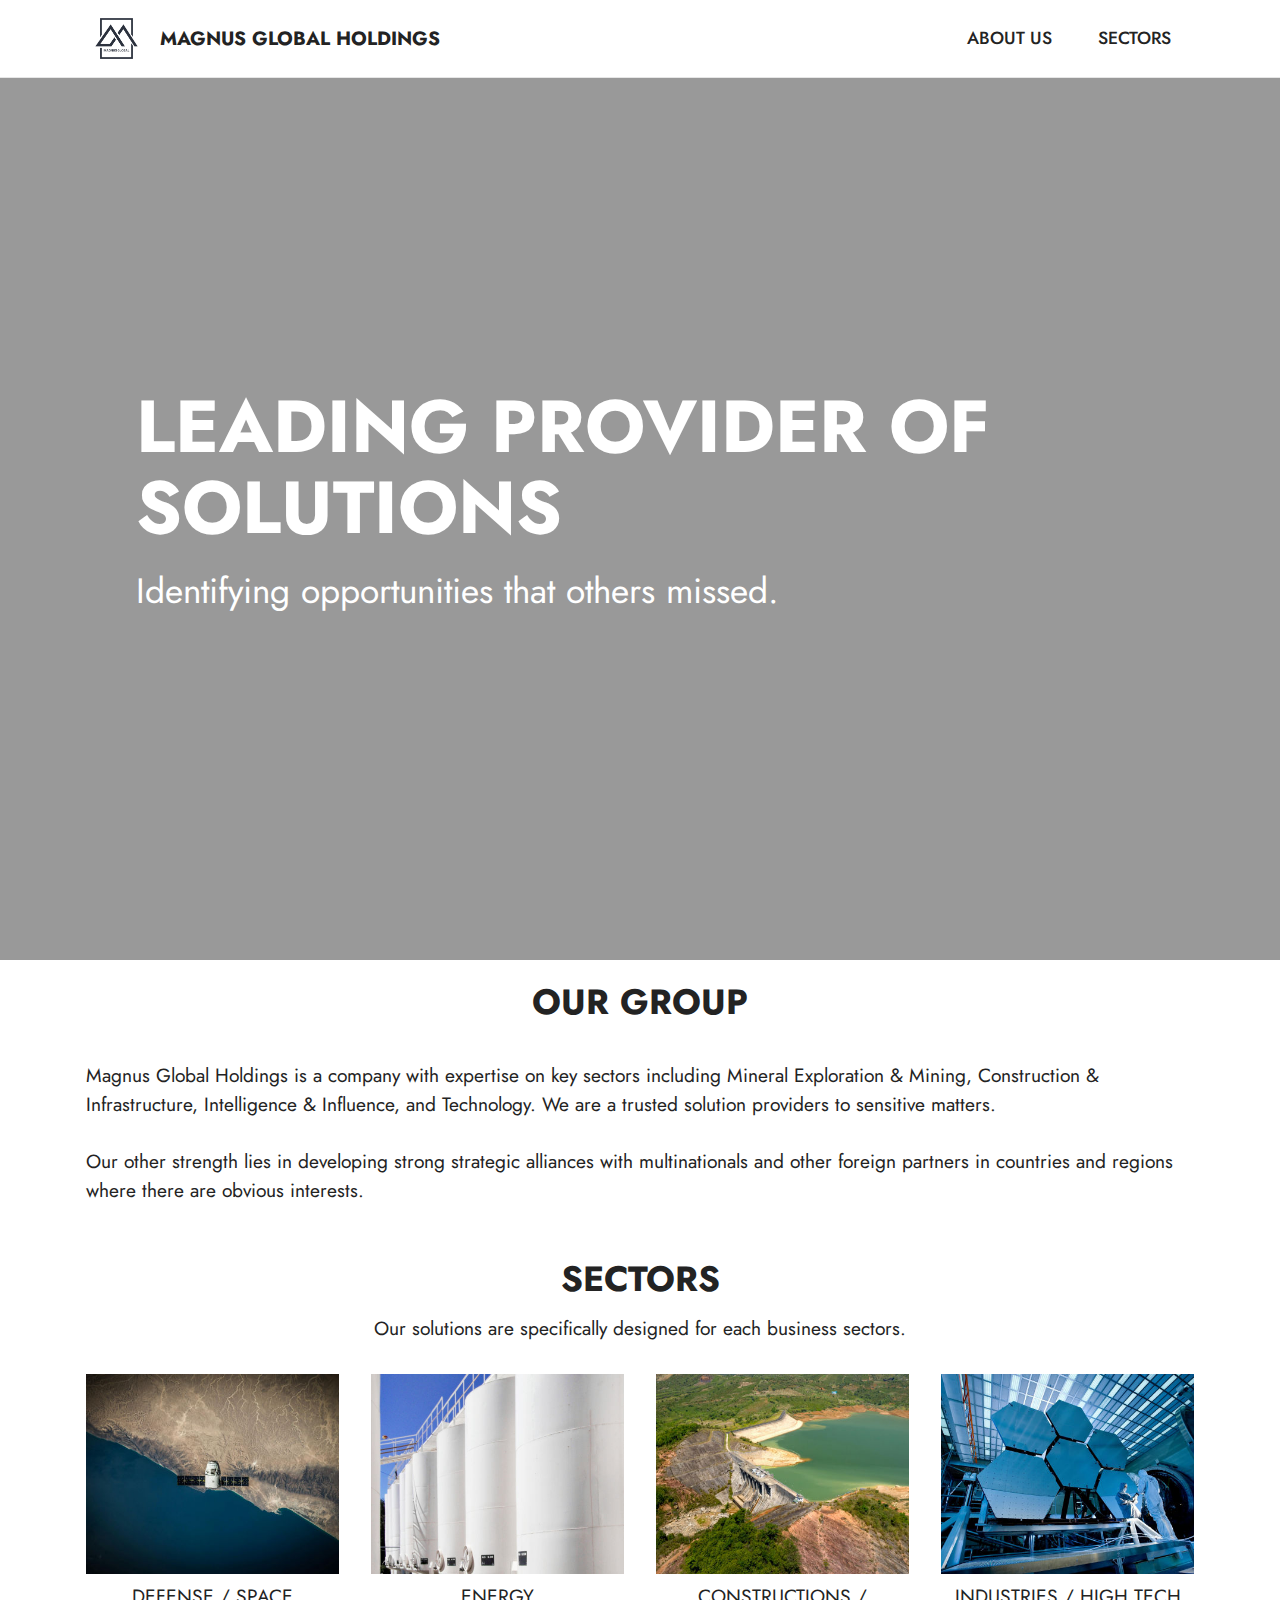
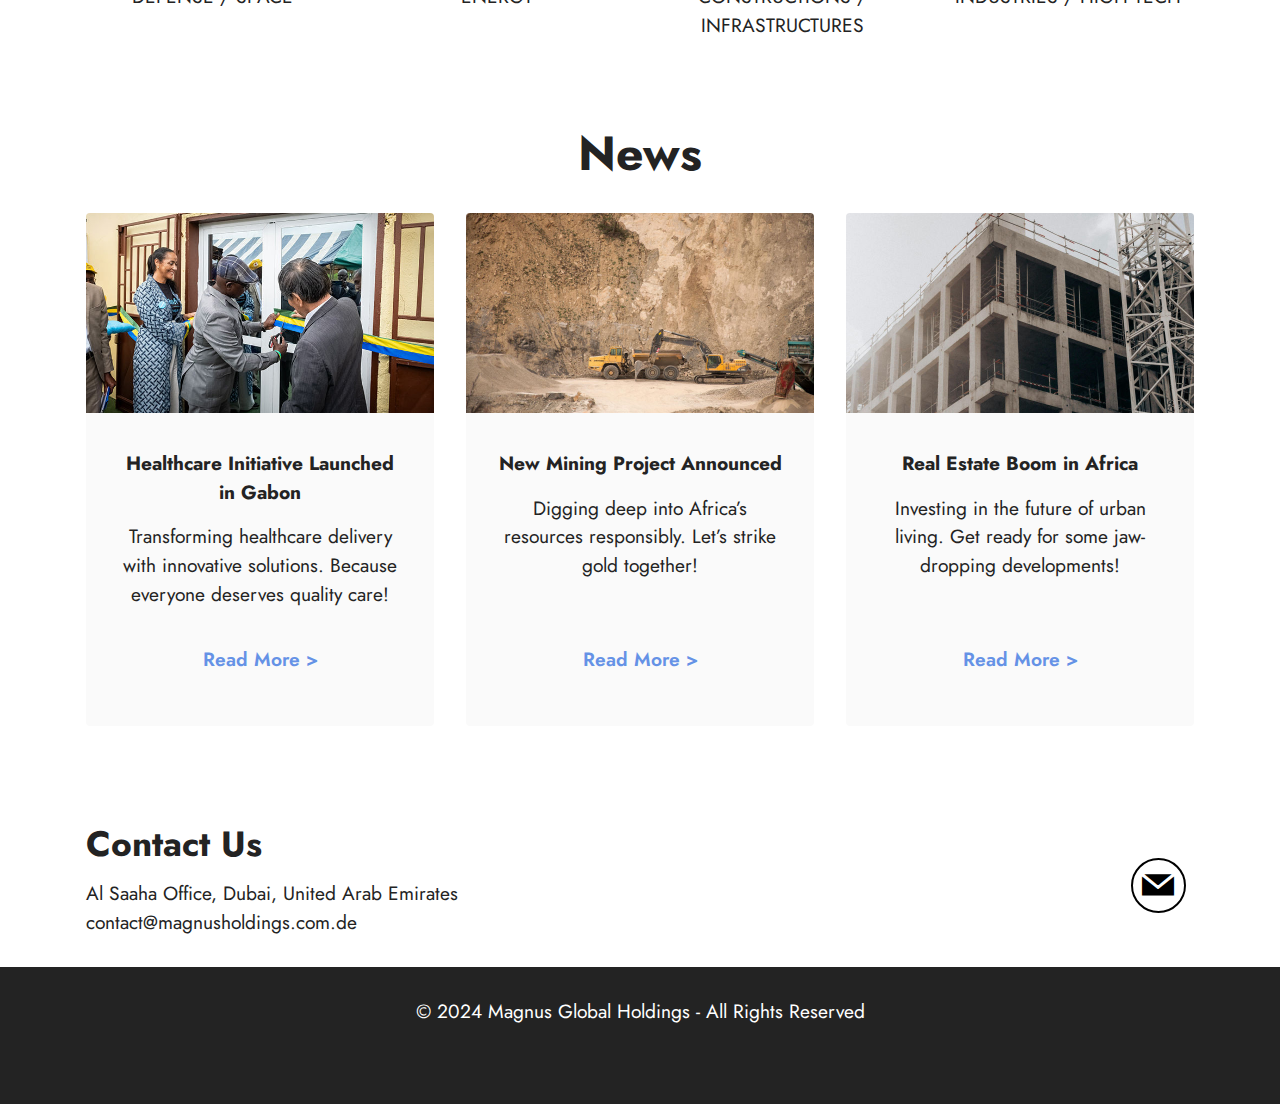
<file: index.html>
<!DOCTYPE html>
<html  >
<head>
  <meta name="google-site-verification" content="dR_TvE15gIpUSNyOGntXc6ktByqUIMOAhuaFLmsLKT8" />
  <meta charset="UTF-8">
  <meta http-equiv="X-UA-Compatible" content="IE=edge">
  <meta name="generator" content="Mobirise v5.3.10, mobirise.com">
  <meta name="viewport" content="width=device-width, initial-scale=1, minimum-scale=1">
  <link rel="shortcut icon" href="assets/images/letter-m-138x138.png" type="image/x-icon">
  <meta name="description" content="Magnus Global Holdings is a company with expertise on key sectors including Mineral Exploration & Mining, Construction & Infrastructure, Intelligence & Influence, and Technology. Magnus Global a trusted solution providers to sensitive matters. Discover Magnus Holdings.">
  
  
  <title>Magnus Global Holdings</title>
  <link rel="stylesheet" href="assets/web/assets/mobirise-icons2/mobirise2.css">
  <link rel="stylesheet" href="assets/tether/tether.min.css">
  <link rel="stylesheet" href="assets/bootstrap/css/bootstrap.min.css">
  <link rel="stylesheet" href="assets/bootstrap/css/bootstrap-grid.min.css">
  <link rel="stylesheet" href="assets/bootstrap/css/bootstrap-reboot.min.css">
  <link rel="stylesheet" href="assets/dropdown/css/style.css">
  <link rel="stylesheet" href="assets/socicon/css/styles.css">
  <link rel="stylesheet" href="assets/theme/css/style.css">
  <link rel="preload" href="https://fonts.googleapis.com/css?family=Jost:100,200,300,400,500,600,700,800,900,100i,200i,300i,400i,500i,600i,700i,800i,900i&display=swap" as="style" onload="this.onload=null;this.rel='stylesheet'">
  <noscript><link rel="stylesheet" href="https://fonts.googleapis.com/css?family=Jost:100,200,300,400,500,600,700,800,900,100i,200i,300i,400i,500i,600i,700i,800i,900i&display=swap"></noscript>
  <link rel="preload" as="style" href="assets/mobirise/css/mbr-additional.css"><link rel="stylesheet" href="assets/mobirise/css/mbr-additional.css" type="text/css">
  
  
  
  
</head>
<body>
  
  <section data-bs-version="5.1" class="menu cid-s48OLK6784" once="menu" id="menu1-h">
    
    <nav class="navbar navbar-dropdown navbar-fixed-top navbar-expand-lg">
        <div class="container">
            <div class="navbar-brand">
                <span class="navbar-logo">
                    <a href="index.html">
                        <img src="assets/images/letter-m-138x138.png" alt="Mobirise" style="height: 3.8rem;">
                    </a>
                </span>
                <span class="navbar-caption-wrap"><a class="navbar-caption text-black text-primary display-7" href="index.html">MAGNUS GLOBAL HOLDINGS</a></span>
            </div>
            <button class="navbar-toggler" type="button" data-toggle="collapse" data-bs-toggle="collapse" data-target="#navbarSupportedContent" data-bs-target="#navbarSupportedContent" aria-controls="navbarNavAltMarkup" aria-expanded="false" aria-label="Toggle navigation">
                <div class="hamburger">
                    <span></span>
                    <span></span>
                    <span></span>
                    <span></span>
                </div>
            </button>
            <div class="collapse navbar-collapse" id="navbarSupportedContent">
                <ul class="navbar-nav nav-dropdown nav-right" data-app-modern-menu="true"><li class="nav-item"><a class="nav-link link text-black text-primary display-4" href="index.html">ABOUT US</a></li>
                    <li class="nav-item"><a class="nav-link link text-black text-primary display-4" href="sectors.html">
                            SECTORS</a></li></ul>
                
                
            </div>
        </div>
    </nav>

</section>

<section class="header17 cid-ukHlVRa7ZA mbr-fullscreen" data-bg-video="https://www.youtube.com/watch?v=pOP1UQa5zls" id="header17-k">

    

    <div class="mbr-overlay" style="opacity: 0.4; background-color: rgb(0, 0, 0);">
    </div>

    <div class="align-center container-fluid">
        <div class="row justify-content-md-center">
            <div class="col-md-10">
                <h1 class="mbr-section-title mb-3 mbr-fonts-style display-1"><strong>LEADING PROVIDER OF SOLUTIONS&nbsp;</strong><strong><br></strong></h1>
                <p class="mbr-text mb-3 mbr-fonts-style display-5">Identifying opportunities that others missed.<br></p>
                
                
            </div>
        </div>
    </div>
    
</section>

<section class="content5 cid-ukHmTmS2ep" id="content5-m">
    
    <div class="container">
        <div class="row justify-content-center">
            <div class="col-md-12 col-lg-12">
                
                <h4 class="mbr-section-subtitle mbr-fonts-style mb-4 display-5"><strong>
                    OUR GROUP</strong></h4>
                <p class="mbr-text mbr-fonts-style display-7">Magnus Global Holdings is a company with expertise on key sectors  including Mineral Exploration &amp; Mining, Construction &amp; Infrastructure, Intelligence &amp; Influence, and Technology. We are a trusted solution providers to sensitive matters.<br><br>Our other strength lies in developing strong strategic alliances with multinationals and other foreign partners  in countries and regions where there are obvious interests.</p>
            </div>
        </div>
    </div>
</section>

<section class="gallery5 mbr-gallery cid-ukHnNPoVnJ" id="gallery5-n">
    

    

    <div class="container">
        <div class="mbr-section-head">
            <h3 class="mbr-section-title mbr-fonts-style align-center m-0 display-5"><strong>SECTORS</strong></h3>
            <h4 class="mbr-section-subtitle mbr-fonts-style align-center mb-0 mt-2 display-7">Our solutions are specifically designed for each business sectors.</h4>
        </div>
        <div class="row mbr-gallery mt-4">
            <div class="col-12 col-md-6 col-lg-3 item gallery-image">
                <div class="item-wrapper" data-toggle="modal" data-target="#ukO394Q8i4-modal">
                    <img class="w-100" src="assets/images/pexels-spacex-60132-506x337.jpg" alt="" data-slide-to="0" data-target="#lb-ukO394Q8i4">
                    <div class="icon-wrapper">
                        <span class="mobi-mbri mobi-mbri-search mbr-iconfont mbr-iconfont-btn"></span>
                    </div>
                </div>
                <h6 class="mbr-item-subtitle mbr-fonts-style align-center mb-2 mt-2 display-7">DEFENSE / SPACE</h6>
            </div>
            <div class="col-12 col-md-6 col-lg-3 item gallery-image">
                <div class="item-wrapper" data-toggle="modal" data-target="#ukO394Q8i4-modal">
                    <img class="w-100" src="assets/images/pexels-tom-d-arby-3904203-8398542-506x704.jpg" alt="" data-slide-to="1" data-target="#lb-ukO394Q8i4">
                    <div class="icon-wrapper">
                        <span class="mobi-mbri mobi-mbri-search mbr-iconfont mbr-iconfont-btn"></span>
                    </div>
                </div>
                <h6 class="mbr-item-subtitle mbr-fonts-style align-center mb-2 mt-2 display-7">ENERGY</h6>
            </div>
            <div class="col-12 col-md-6 col-lg-3 item gallery-image">
                <div class="item-wrapper" data-toggle="modal" data-target="#ukO394Q8i4-modal">
                    <img class="w-100" src="assets/images/pexels-quang-nguyen-vinh-222549-10615217-506x337.jpg" alt="" data-slide-to="2" data-target="#lb-ukO394Q8i4">
                    <div class="icon-wrapper">
                        <span class="mobi-mbri mobi-mbri-search mbr-iconfont mbr-iconfont-btn"></span>
                    </div>
                </div>
                <h6 class="mbr-item-subtitle mbr-fonts-style align-center mb-2 mt-2 display-7">CONSTRUCTIONS / INFRASTRUCTURES</h6>
            </div>
            <div class="col-12 col-md-6 col-lg-3 item gallery-image">
                <div class="item-wrapper" data-toggle="modal" data-target="#ukO394Q8i4-modal">
                    <img class="w-100" src="assets/images/pexels-pixabay-256381-506x337.jpg" alt="" data-slide-to="3" data-target="#lb-ukO394Q8i4">
                    <div class="icon-wrapper">
                        <span class="mobi-mbri mobi-mbri-search mbr-iconfont mbr-iconfont-btn"></span>
                    </div>
                </div>
                <h6 class="mbr-item-subtitle mbr-fonts-style align-center mb-2 mt-2 display-7">INDUSTRIES / HIGH TECH</h6>
            </div>
        </div>

        <div class="modal mbr-slider" tabindex="-1" role="dialog" aria-hidden="true" id="ukO394Q8i4-modal">
            <div class="modal-dialog" role="document">
                <div class="modal-content">
                    <div class="modal-body">
                        <div class="carousel slide" id="lb-ukO394Q8i4" data-interval="5000">
                            <div class="carousel-inner">
                                <div class="carousel-item active">
                                    <img class="d-block w-100" src="assets/images/pexels-spacex-60132-506x337.jpg" alt="">
                                </div>
                                <div class="carousel-item">
                                    <img class="d-block w-100" src="assets/images/pexels-tom-d-arby-3904203-8398542-506x704.jpg" alt="">
                                </div>
                                <div class="carousel-item">
                                    <img class="d-block w-100" src="assets/images/pexels-quang-nguyen-vinh-222549-10615217-506x337.jpg" alt="">
                                </div>
                                <div class="carousel-item">
                                    <img class="d-block w-100" src="assets/images/pexels-pixabay-256381-506x337.jpg" alt="">
                                </div>
                            </div>
                            <ol class="carousel-indicators">
                                <li data-slide-to="0" class="active" data-target="#lb-ukO394Q8i4"></li>
                                <li data-slide-to="1" data-target="#lb-ukO394Q8i4"></li>
                                <li data-slide-to="2" data-target="#lb-ukO394Q8i4"></li>
                                <li data-slide-to="3" data-target="#lb-ukO394Q8i4"></li>
                            </ol>
                            <a role="button" href="" class="close" data-dismiss="modal" aria-label="Close">
                            </a>
                            <a class="carousel-control-prev carousel-control" role="button" data-slide="prev" href="#lb-ukO394Q8i4">
                                <span class="mobi-mbri mobi-mbri-arrow-prev" aria-hidden="true"></span>
                                <span class="sr-only">Previous</span>
                            </a>
                            <a class="carousel-control-next carousel-control" role="button" data-slide="next" href="#lb-ukO394Q8i4">
                                <span class="mobi-mbri mobi-mbri-arrow-next" aria-hidden="true"></span>
                                <span class="sr-only">Next</span>
                            </a>
                        </div>
                    </div>
                </div>
            </div>
        </div>
    </div>
</section>

<section class="content3 cid-ukIfK8VSF9" id="content3-r">
    
    
    <div class="container">
        <div class="mbr-section-head">
            <h4 class="mbr-section-title mbr-fonts-style align-center mb-0 display-2"><strong>News</strong></h4>
            
        </div>
        <div class="row mt-4">
            <div class="item features-image сol-12 col-md-6 col-lg-4">
                <div class="item-wrapper">
                    <div class="item-img">
                        <img src="assets/images/unicef-640x375.jpg" alt="" title="">
                    </div>
                    <div class="item-content">
                        
                        <h6 class="item-subtitle mbr-fonts-style mt-1 display-7"><strong>Healthcare Initiative Launched in Gabon</strong></h6>
                        <p class="mbr-text mbr-fonts-style mt-3 display-7">Transforming healthcare delivery with innovative solutions. Because everyone deserves quality care!</p>
                    </div>
                    <div class="mbr-section-btn item-footer mt-2"><a href="https://www.gabonreview.com/le-sud-du-gabon-se-dote-de-la-premiere-chambre-de-stockage-de-vaccins/" class="btn item-btn btn-primary-outline display-7" target="_blank">Read More &gt;</a></div>
                </div>
            </div>
            <div class="item features-image сol-12 col-md-6 col-lg-4">
                <div class="item-wrapper">
                    <div class="item-img">
                        <img src="assets/images/pexels-piotr-arnoldes-7862031-6109677-696x462.jpg" alt="" title="">
                    </div>
                    <div class="item-content">
                        
                        <h6 class="item-subtitle mbr-fonts-style mt-1 display-7"><strong>New Mining Project Announced</strong></h6>
                        <p class="mbr-text mbr-fonts-style mt-3 display-7">Digging deep into Africa’s resources responsibly. Let’s strike gold together! <br>
                        </p>
                    </div>
                    <div class="mbr-section-btn item-footer mt-2"><a href="https://www.aa.com.tr/fr/afrique/c%C3%B4te-divoire-un-gisement-aurif%C3%A8re-de-155-5-tonnes-d%C3%A9couvert-dans-le-nord/3208579" class="btn item-btn btn-primary-outline display-7" target="_blank">Read More &gt;</a></div>
                </div>
            </div>
            <div class="item features-image сol-12 col-md-6 col-lg-4">
                <div class="item-wrapper">
                    <div class="item-img">
                        <img src="assets/images/pexels-matreding-7108779-696x1044.jpg" alt="" title="">
                    </div>
                    <div class="item-content">
                        
                        <h6 class="item-subtitle mbr-fonts-style mt-1 display-7"><strong>Real Estate Boom in Africa</strong></h6>
                        <p class="mbr-text mbr-fonts-style mt-3 display-7">Investing in the future of urban living. Get ready for some jaw-dropping developments!</p>
                    </div>
                    <div class="mbr-section-btn item-footer mt-2"><a href="https://www.knightfrank.com/africareport" class="btn item-btn btn-primary-outline display-7" target="_blank">Read More &gt;</a></div>
                </div>
            </div>

        </div>
    </div>
</section>

<section class="contacts4 cid-ukHsGgKVRd" id="contacts4-q">

    

    

    <div class="container">
        <div class="row align-items-center justify-content-center">
            <div class="text-content col-12 col-md-6">
                <h2 class="mbr-section-title mbr-fonts-style display-5">
                    <strong>Contact Us</strong>
                </h2>
                <p class="mbr-text mbr-fonts-style display-7">Al Saaha Office, Dubai, United Arab Emirates<br>contact@magnusholdings.com.de</p>
            </div>
            <div class="icons d-flex align-items-center col-12 col-md-6 justify-content-end mt-md-0 mt-2 flex-wrap">
                
                    <a href="index.html"><span class="mbr-iconfont mbr-iconfont-social socicon-mail socicon"></span></a>
                
                
                
                
                
                
                
                
                
                
            </div>
        </div>
    </div>
    
</section>

<section class="footer7 cid-ukHs9v87FN" once="footers" id="footer7-p">

    

    

    <div class="container">
        <div class="media-container-row align-center mbr-white">
            <div class="col-12">
                <p class="mbr-text mb-0 mbr-fonts-style display-7">
                    © 2024 Magnus Global Holdings - All Rights Reserved
                </p>
            </div>
        </div>
    </div>
</section><section style="background-color: #232323; font-family: -apple-system, BlinkMacSystemFont, 'Segoe UI', 'Roboto', 'Helvetica Neue', Arial, sans-serif; color:#232323; font-size:12px; padding: 0; align-items: center; display: flex;"><a href="https://mobirise.site/j" style="flex: 1 1; height: 3rem; padding-left: 1rem;"></a><p style="flex: 0 0 auto; margin:0; padding-right:1rem;">Create a free site - <a href="https://mobirise.site/w" style="color:#232323;">Click for more</a></p></section><script src="assets/web/assets/jquery/jquery.min.js"></script>  <script src="assets/popper/popper.min.js"></script>  <script src="assets/tether/tether.min.js"></script>  <script src="assets/bootstrap/js/bootstrap.min.js"></script>  <script src="assets/smoothscroll/smooth-scroll.js"></script>  <script src="assets/dropdown/js/nav-dropdown.js"></script>  <script src="assets/dropdown/js/navbar-dropdown.js"></script>  <script src="assets/touchswipe/jquery.touch-swipe.min.js"></script>  <script src="assets/playervimeo/vimeo_player.js"></script>  <script src="assets/ytplayer/jquery.mb.ytplayer.min.js"></script>  <script src="assets/vimeoplayer/jquery.mb.vimeo_player.js"></script>  <script src="assets/sociallikes/social-likes.js"></script>  <script src="assets/theme/js/script.js"></script>  

  
</body>
</html>
</file>
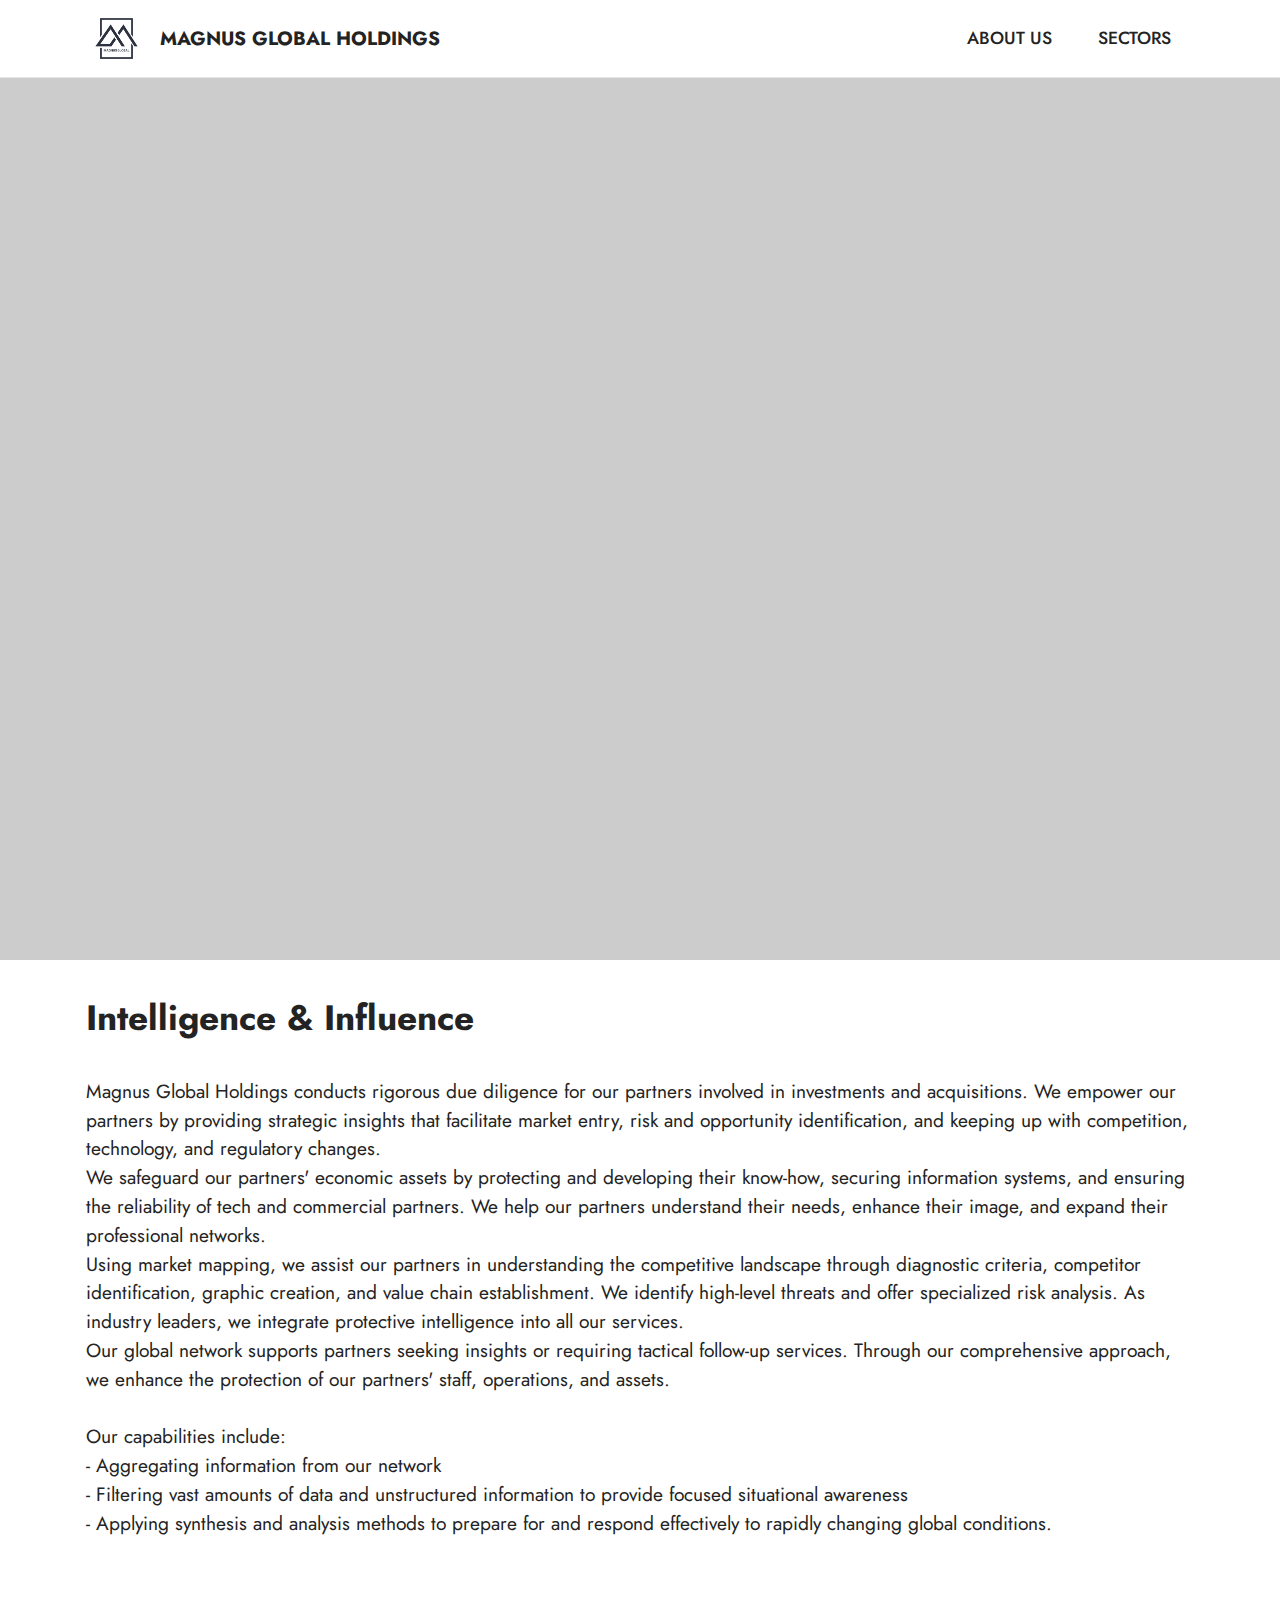
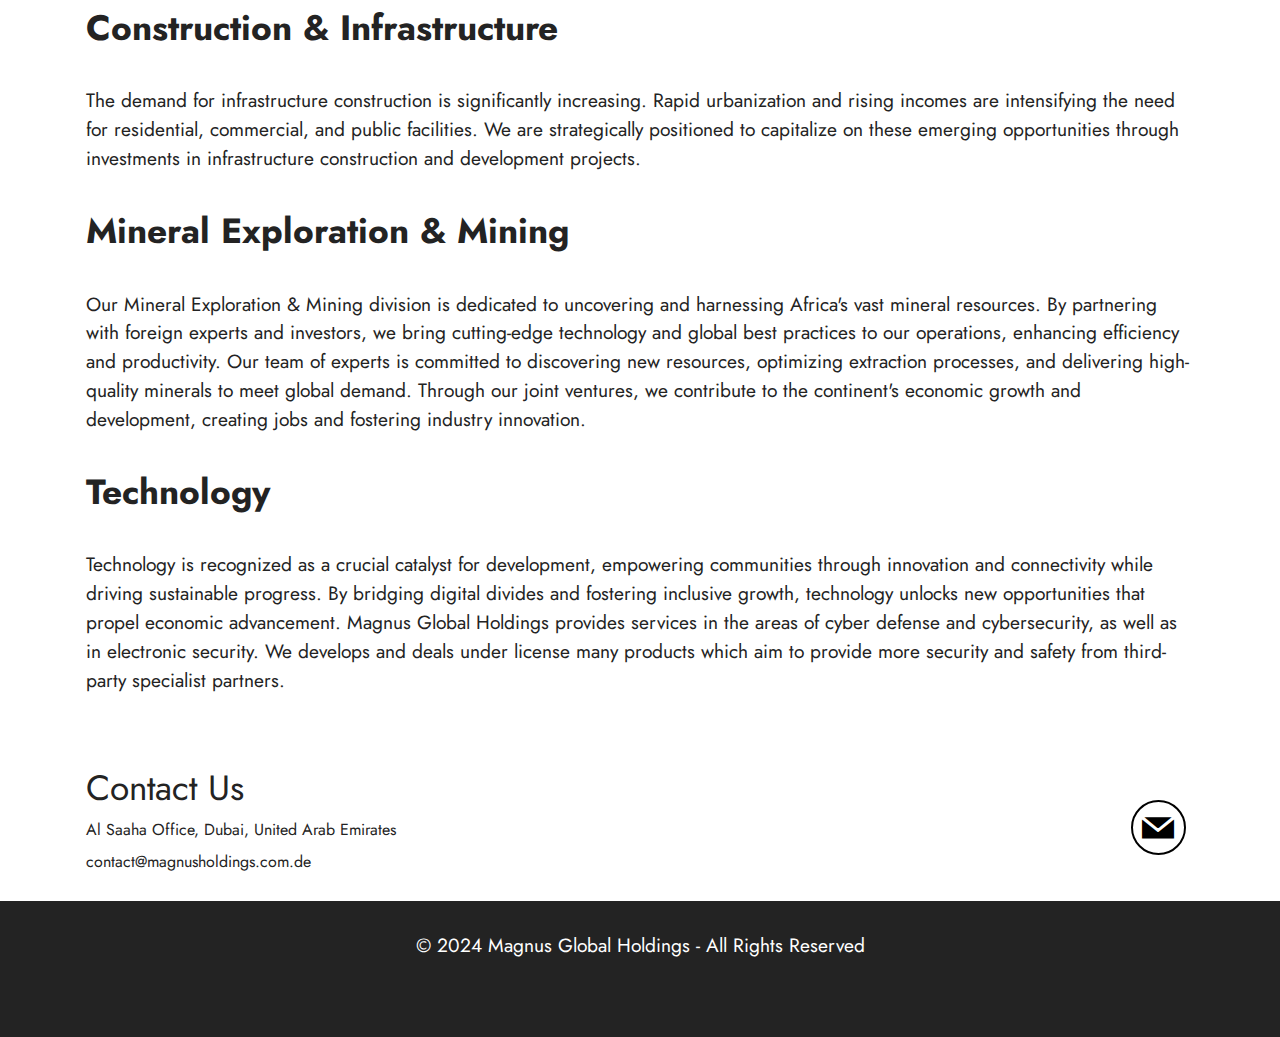
<file: sectors.html>
<!DOCTYPE html>
<html  >
<head>
  <!-- Site made with Mobirise Website Builder v5.3.10, https://mobirise.com -->
  <meta charset="UTF-8">
  <meta http-equiv="X-UA-Compatible" content="IE=edge">
  <meta name="generator" content="Mobirise v5.3.10, mobirise.com">
  <meta name="viewport" content="width=device-width, initial-scale=1, minimum-scale=1">
  <link rel="shortcut icon" href="assets/images/letter-m-138x138.png" type="image/x-icon">
  <meta name="description" content="Magnus Global Holdings is a company with expertise on key sectors  including Mineral Exploration & Mining, Construction & Infrastructure, Intelligence & Influence, and Technology. We are a trusted solution providers to sensitive matters.">
  
  
  <title>Sectors</title>
  <link rel="stylesheet" href="assets/web/assets/mobirise-icons2/mobirise2.css">
  <link rel="stylesheet" href="assets/tether/tether.min.css">
  <link rel="stylesheet" href="assets/bootstrap/css/bootstrap.min.css">
  <link rel="stylesheet" href="assets/bootstrap/css/bootstrap-grid.min.css">
  <link rel="stylesheet" href="assets/bootstrap/css/bootstrap-reboot.min.css">
  <link rel="stylesheet" href="assets/dropdown/css/style.css">
  <link rel="stylesheet" href="assets/socicon/css/styles.css">
  <link rel="stylesheet" href="assets/theme/css/style.css">
  <link rel="preload" href="https://fonts.googleapis.com/css?family=Jost:100,200,300,400,500,600,700,800,900,100i,200i,300i,400i,500i,600i,700i,800i,900i&display=swap" as="style" onload="this.onload=null;this.rel='stylesheet'">
  <noscript><link rel="stylesheet" href="https://fonts.googleapis.com/css?family=Jost:100,200,300,400,500,600,700,800,900,100i,200i,300i,400i,500i,600i,700i,800i,900i&display=swap"></noscript>
  <link rel="preload" as="style" href="assets/mobirise/css/mbr-additional.css"><link rel="stylesheet" href="assets/mobirise/css/mbr-additional.css" type="text/css">
  
  
  
  
</head>
<body>
  
  <section data-bs-version="5.1" class="menu cid-s48OLK6784" once="menu" id="menu1-s">
    
    <nav class="navbar navbar-dropdown navbar-fixed-top navbar-expand-lg">
        <div class="container">
            <div class="navbar-brand">
                <span class="navbar-logo">
                    <a href="index.html">
                        <img src="assets/images/letter-m-138x138.png" alt="Mobirise" style="height: 3.8rem;">
                    </a>
                </span>
                <span class="navbar-caption-wrap"><a class="navbar-caption text-black text-primary display-7" href="index.html">MAGNUS GLOBAL HOLDINGS</a></span>
            </div>
            <button class="navbar-toggler" type="button" data-toggle="collapse" data-bs-toggle="collapse" data-target="#navbarSupportedContent" data-bs-target="#navbarSupportedContent" aria-controls="navbarNavAltMarkup" aria-expanded="false" aria-label="Toggle navigation">
                <div class="hamburger">
                    <span></span>
                    <span></span>
                    <span></span>
                    <span></span>
                </div>
            </button>
            <div class="collapse navbar-collapse" id="navbarSupportedContent">
                <ul class="navbar-nav nav-dropdown nav-right" data-app-modern-menu="true"><li class="nav-item"><a class="nav-link link text-black text-primary display-4" href="index.html">ABOUT US</a></li>
                    <li class="nav-item"><a class="nav-link link text-black text-primary display-4" href="sectors.html">
                            SECTORS</a></li></ul>
                
                
            </div>
        </div>
    </nav>

</section>

<section class="header17 cid-ukIlrqNFQj mbr-fullscreen" data-bg-video="https://www.youtube.com/watch?v=hmkHPI32D5Y" id="header17-u">

    

    <div class="mbr-overlay" style="opacity: 0.2; background-color: rgb(0, 0, 0);">
    </div>

    <div class="align-center container-fluid">
        <div class="row justify-content-md-center">
            <div class="col-md-10">
                
                
                
                
            </div>
        </div>
    </div>
    
</section>

<section class="content5 cid-ukIpOYONEV" id="content5-v">
    
    <div class="container">
        <div class="row justify-content-center">
            <div class="col-md-12 col-lg-12">
                
                <h4 class="mbr-section-subtitle mbr-fonts-style mb-4 display-5"><strong>Intelligence &amp; Influence</strong></h4>
                <p class="mbr-text mbr-fonts-style display-7">Magnus Global Holdings conducts rigorous due diligence for our partners involved in investments and acquisitions. We empower our partners by providing strategic insights that facilitate market entry, risk and opportunity identification, and keeping up with competition, technology, and regulatory changes.<br>We safeguard our partners' economic assets by protecting and developing their know-how, securing information systems, and ensuring the reliability of tech and commercial partners. We help our partners understand their needs, enhance their image, and expand their professional networks.<br>Using market mapping, we assist our partners in understanding the competitive landscape through diagnostic criteria, competitor identification, graphic creation, and value chain establishment. We identify high-level threats and offer specialized risk analysis. As industry leaders, we integrate protective intelligence into all our services.<br>Our global network supports partners seeking insights or requiring tactical follow-up services. Through our comprehensive approach, we enhance the protection of our partners' staff, operations, and assets.<br><br>Our capabilities include:<br>- Aggregating information from our network<br>- Filtering vast amounts of data and unstructured information to provide focused situational awareness<br>- Applying synthesis and analysis methods to prepare for and respond effectively to rapidly changing global conditions.</p>
            </div>
        </div>
    </div>
</section>

<section class="content5 cid-ukIsNJtR48" id="content5-w">
    
    <div class="container">
        <div class="row justify-content-center">
            <div class="col-md-12 col-lg-12">
                
                <h4 class="mbr-section-subtitle mbr-fonts-style mb-4 display-5"><strong>Construction &amp; Infrastructure</strong></h4>
                <p class="mbr-text mbr-fonts-style display-7">The demand for infrastructure construction is significantly increasing. Rapid urbanization and rising incomes are intensifying the need for residential, commercial, and public facilities. We are strategically positioned to capitalize on these emerging opportunities through investments in infrastructure construction and development projects.</p>
            </div>
        </div>
    </div>
</section>

<section class="content5 cid-ukItq7NwIw" id="content5-x">
    
    <div class="container">
        <div class="row justify-content-center">
            <div class="col-md-12 col-lg-12">
                
                <h4 class="mbr-section-subtitle mbr-fonts-style mb-4 display-5"><strong>Mineral Exploration &amp; Mining</strong></h4>
                <p class="mbr-text mbr-fonts-style display-7">
                    Our Mineral Exploration &amp; Mining division is dedicated to uncovering and harnessing Africa's vast mineral resources. By partnering with foreign experts and investors, we bring cutting-edge technology and global best practices to our operations, enhancing efficiency and productivity. Our team of experts is committed to discovering new resources, optimizing extraction processes, and delivering high-quality minerals to meet global demand. Through our joint ventures, we contribute to the continent's economic growth and development, creating jobs and fostering industry innovation.</p>
            </div>
        </div>
    </div>
</section>

<section class="content5 cid-ukItqTTGRU" id="content5-y">
    
    <div class="container">
        <div class="row justify-content-center">
            <div class="col-md-12 col-lg-12">
                
                <h4 class="mbr-section-subtitle mbr-fonts-style mb-4 display-5"><strong>Technology</strong></h4>
                <p class="mbr-text mbr-fonts-style display-7">
                    Technology is recognized as a crucial catalyst for development, empowering communities through innovation and connectivity while driving sustainable progress. By bridging digital divides and fostering inclusive growth, technology unlocks new opportunities that propel economic advancement.&nbsp;Magnus Global Holdings provides services in the areas of cyber defense and cybersecurity, as well as in electronic security. We&nbsp;develops and deals under license many products which aim to provide more security and safety from third-party specialist partners.</p>
            </div>
        </div>
    </div>
</section>

<section class="contacts4 cid-ukIwbrjjLl" id="contacts4-z">

    

    

    <div class="container">
        <div class="row align-items-center justify-content-center">
            <div class="text-content col-12 col-md-6">
                <h2 class="mbr-section-title mbr-fonts-style display-5"><p>Contact<strong> </strong>Us
                </p></h2>
                <p>Al Saaha Office, Dubai, United Arab Emirates&nbsp;&nbsp;&nbsp;&nbsp;&nbsp;&nbsp;&nbsp;&nbsp;&nbsp; &nbsp;&nbsp;</p><p>contact@magnusholdings.com.de</p>
            </div>
            <div class="icons d-flex align-items-center col-12 col-md-6 justify-content-end mt-md-0 mt-2 flex-wrap">
                <a href="sectors.html" target="_blank">
                    <span class="mbr-iconfont mbr-iconfont-social socicon-mail socicon"></span>
                </a>
                
                
                
                
                
                
                
                
                
            </div>
        </div>
    </div>
    
</section>

<section class="footer7 cid-ukHs9v87FN" once="footers" id="footer7-t">

    

    

    <div class="container">
        <div class="media-container-row align-center mbr-white">
            <div class="col-12">
                <p class="mbr-text mb-0 mbr-fonts-style display-7">
                    © 2024 Magnus Global Holdings - All Rights Reserved
                </p>
            </div>
        </div>
    </div>
</section>
<section style="background-color: #232323; font-family: -apple-system, BlinkMacSystemFont, 'Segoe UI', 'Roboto', 'Helvetica Neue', Arial, sans-serif; color:#232323; font-size:12px; padding: 0; align-items: center; display: flex;"><a href="https://mobirise.site/b" style="flex: 1 1; height: 3rem; padding-left: 1rem;"></a><p style="flex: 0 0 auto; margin:0; padding-right:1rem;">Designed with <a href="https://mobirise.site/a" style="color:#232323;">Mobirise</a></p></section>

<script src="assets/web/assets/jquery/jquery.min.js"></script>  <script src="assets/popper/popper.min.js"></script>  <script src="assets/tether/tether.min.js"></script>  <script src="assets/bootstrap/js/bootstrap.min.js"></script>  <script src="assets/smoothscroll/smooth-scroll.js"></script>  <script src="assets/playervimeo/vimeo_player.js"></script>  <script src="assets/ytplayer/jquery.mb.ytplayer.min.js"></script>  <script src="assets/vimeoplayer/jquery.mb.vimeo_player.js"></script>  <script src="assets/dropdown/js/nav-dropdown.js"></script>  <script src="assets/dropdown/js/navbar-dropdown.js"></script>  <script src="assets/touchswipe/jquery.touch-swipe.min.js"></script>  <script src="assets/sociallikes/social-likes.js"></script>  <script src="assets/theme/js/script.js"></script>  
  
  
</body>
</html>
</file>
<file: assets/web/assets/mobirise-icons2/mobirise2.css>
@font-face {
  font-family: 'Moririse2';
  font-display: swap;
  src:  url('mobirise2.eot?f2bix4');
  src:  url('mobirise2.eot?f2bix4#iefix') format('embedded-opentype'),
    url('mobirise2.ttf?f2bix4') format('truetype'),
    url('mobirise2.woff?f2bix4') format('woff'),
    url('mobirise2.svg?f2bix4#mobirise2') format('svg');
  font-weight: normal;
  font-style: normal;
}

[class^="mobi-"], [class*=" mobi-"] {
  /* use !important to prevent issues with browser extensions that change fonts */
  font-family: 'Moririse2' !important;
  speak: none;
  font-style: normal;
  font-weight: normal;
  font-variant: normal;
  text-transform: none;
  line-height: 1;

  /* Better Font Rendering =========== */
  -webkit-font-smoothing: antialiased;
  -moz-osx-font-smoothing: grayscale;
}

.mobi-mbri-add-submenu:before {
  content: "\e900";
}
.mobi-mbri-alert:before {
  content: "\e901";
}
.mobi-mbri-align-center:before {
  content: "\e902";
}
.mobi-mbri-align-justify:before {
  content: "\e903";
}
.mobi-mbri-align-left:before {
  content: "\e904";
}
.mobi-mbri-align-right:before {
  content: "\e905";
}
.mobi-mbri-android:before {
  content: "\e906";
}
.mobi-mbri-apple:before {
  content: "\e907";
}
.mobi-mbri-arrow-down:before {
  content: "\e908";
}
.mobi-mbri-arrow-next:before {
  content: "\e909";
}
.mobi-mbri-arrow-prev:before {
  content: "\e90a";
}
.mobi-mbri-arrow-up:before {
  content: "\e90b";
}
.mobi-mbri-bold:before {
  content: "\e90c";
}
.mobi-mbri-bookmark:before {
  content: "\e90d";
}
.mobi-mbri-bootstrap:before {
  content: "\e90e";
}
.mobi-mbri-briefcase:before {
  content: "\e90f";
}
.mobi-mbri-browse:before {
  content: "\e910";
}
.mobi-mbri-bulleted-list:before {
  content: "\e911";
}
.mobi-mbri-calendar:before {
  content: "\e912";
}
.mobi-mbri-camera:before {
  content: "\e913";
}
.mobi-mbri-cart-add:before {
  content: "\e914";
}
.mobi-mbri-cart-full:before {
  content: "\e915";
}
.mobi-mbri-cash:before {
  content: "\e916";
}
.mobi-mbri-change-style:before {
  content: "\e917";
}
.mobi-mbri-chat:before {
  content: "\e918";
}
.mobi-mbri-clock:before {
  content: "\e919";
}
.mobi-mbri-close:before {
  content: "\e91a";
}
.mobi-mbri-cloud:before {
  content: "\e91b";
}
.mobi-mbri-code:before {
  content: "\e91c";
}
.mobi-mbri-contact-form:before {
  content: "\e91d";
}
.mobi-mbri-credit-card:before {
  content: "\e91e";
}
.mobi-mbri-cursor-click:before {
  content: "\e91f";
}
.mobi-mbri-cust-feedback:before {
  content: "\e920";
}
.mobi-mbri-database:before {
  content: "\e921";
}
.mobi-mbri-delivery:before {
  content: "\e922";
}
.mobi-mbri-desktop:before {
  content: "\e923";
}
.mobi-mbri-devices:before {
  content: "\e924";
}
.mobi-mbri-down:before {
  content: "\e925";
}
.mobi-mbri-download-2:before {
  content: "\e926";
}
.mobi-mbri-download:before {
  content: "\e927";
}
.mobi-mbri-drag-n-drop-2:before {
  content: "\e928";
}
.mobi-mbri-drag-n-drop:before {
  content: "\e929";
}
.mobi-mbri-edit-2:before {
  content: "\e92a";
}
.mobi-mbri-edit:before {
  content: "\e92b";
}
.mobi-mbri-error:before {
  content: "\e92c";
}
.mobi-mbri-extension:before {
  content: "\e92d";
}
.mobi-mbri-features:before {
  content: "\e92e";
}
.mobi-mbri-file:before {
  content: "\e92f";
}
.mobi-mbri-flag:before {
  content: "\e930";
}
.mobi-mbri-folder:before {
  content: "\e931";
}
.mobi-mbri-gift:before {
  content: "\e932";
}
.mobi-mbri-github:before {
  content: "\e933";
}
.mobi-mbri-globe-2:before {
  content: "\e934";
}
.mobi-mbri-globe:before {
  content: "\e935";
}
.mobi-mbri-growing-chart:before {
  content: "\e936";
}
.mobi-mbri-hearth:before {
  content: "\e937";
}
.mobi-mbri-help:before {
  content: "\e938";
}
.mobi-mbri-home:before {
  content: "\e939";
}
.mobi-mbri-hot-cup:before {
  content: "\e93a";
}
.mobi-mbri-idea:before {
  content: "\e93b";
}
.mobi-mbri-image-gallery:before {
  content: "\e93c";
}
.mobi-mbri-image-slider:before {
  content: "\e93d";
}
.mobi-mbri-info:before {
  content: "\e93e";
}
.mobi-mbri-italic:before {
  content: "\e93f";
}
.mobi-mbri-key:before {
  content: "\e940";
}
.mobi-mbri-laptop:before {
  content: "\e941";
}
.mobi-mbri-layers:before {
  content: "\e942";
}
.mobi-mbri-left-right:before {
  content: "\e943";
}
.mobi-mbri-left:before {
  content: "\e944";
}
.mobi-mbri-letter:before {
  content: "\e945";
}
.mobi-mbri-like:before {
  content: "\e946";
}
.mobi-mbri-link:before {
  content: "\e947";
}
.mobi-mbri-lock:before {
  content: "\e948";
}
.mobi-mbri-login:before {
  content: "\e949";
}
.mobi-mbri-logout:before {
  content: "\e94a";
}
.mobi-mbri-magic-stick:before {
  content: "\e94b";
}
.mobi-mbri-map-pin:before {
  content: "\e94c";
}
.mobi-mbri-menu:before {
  content: "\e94d";
}
.mobi-mbri-mobile-2:before {
  content: "\e94e";
}
.mobi-mbri-mobile-horizontal:before {
  content: "\e94f";
}
.mobi-mbri-mobile:before {
  content: "\e950";
}
.mobi-mbri-mobirise:before {
  content: "\e951";
}
.mobi-mbri-more-horizontal:before {
  content: "\e952";
}
.mobi-mbri-more-vertical:before {
  content: "\e953";
}
.mobi-mbri-music:before {
  content: "\e954";
}
.mobi-mbri-new-file:before {
  content: "\e955";
}
.mobi-mbri-numbered-list:before {
  content: "\e956";
}
.mobi-mbri-opened-folder:before {
  content: "\e957";
}
.mobi-mbri-pages:before {
  content: "\e958";
}
.mobi-mbri-paper-plane:before {
  content: "\e959";
}
.mobi-mbri-paperclip:before {
  content: "\e95a";
}
.mobi-mbri-phone:before {
  content: "\e95b";
}
.mobi-mbri-photo:before {
  content: "\e95c";
}
.mobi-mbri-photos:before {
  content: "\e95d";
}
.mobi-mbri-pin:before {
  content: "\e95e";
}
.mobi-mbri-play:before {
  content: "\e95f";
}
.mobi-mbri-plus:before {
  content: "\e960";
}
.mobi-mbri-preview:before {
  content: "\e961";
}
.mobi-mbri-print:before {
  content: "\e962";
}
.mobi-mbri-protect:before {
  content: "\e963";
}
.mobi-mbri-question:before {
  content: "\e964";
}
.mobi-mbri-quote-left:before {
  content: "\e965";
}
.mobi-mbri-quote-right:before {
  content: "\e966";
}
.mobi-mbri-redo:before {
  content: "\e967";
}
.mobi-mbri-refresh:before {
  content: "\e968";
}
.mobi-mbri-responsive-2:before {
  content: "\e969";
}
.mobi-mbri-responsive:before {
  content: "\e96a";
}
.mobi-mbri-right:before {
  content: "\e96b";
}
.mobi-mbri-rocket:before {
  content: "\e96c";
}
.mobi-mbri-sad-face:before {
  content: "\e96d";
}
.mobi-mbri-sale:before {
  content: "\e96e";
}
.mobi-mbri-save:before {
  content: "\e96f";
}
.mobi-mbri-search:before {
  content: "\e970";
}
.mobi-mbri-setting-2:before {
  content: "\e971";
}
.mobi-mbri-setting-3:before {
  content: "\e972";
}
.mobi-mbri-setting:before {
  content: "\e973";
}
.mobi-mbri-share:before {
  content: "\e974";
}
.mobi-mbri-shopping-bag:before {
  content: "\e975";
}
.mobi-mbri-shopping-basket:before {
  content: "\e976";
}
.mobi-mbri-shopping-cart:before {
  content: "\e977";
}
.mobi-mbri-sites:before {
  content: "\e978";
}
.mobi-mbri-smile-face:before {
  content: "\e979";
}
.mobi-mbri-speed:before {
  content: "\e97a";
}
.mobi-mbri-star:before {
  content: "\e97b";
}
.mobi-mbri-success:before {
  content: "\e97c";
}
.mobi-mbri-sun:before {
  content: "\e97d";
}
.mobi-mbri-sun2:before {
  content: "\e97e";
}
.mobi-mbri-tablet-vertical:before {
  content: "\e97f";
}
.mobi-mbri-tablet:before {
  content: "\e980";
}
.mobi-mbri-target:before {
  content: "\e981";
}
.mobi-mbri-timer:before {
  content: "\e982";
}
.mobi-mbri-to-ftp:before {
  content: "\e983";
}
.mobi-mbri-to-local-drive:before {
  content: "\e984";
}
.mobi-mbri-touch-swipe:before {
  content: "\e985";
}
.mobi-mbri-touch:before {
  content: "\e986";
}
.mobi-mbri-trash:before {
  content: "\e987";
}
.mobi-mbri-underline:before {
  content: "\e988";
}
.mobi-mbri-undo:before {
  content: "\e989";
}
.mobi-mbri-unlink:before {
  content: "\e98a";
}
.mobi-mbri-unlock:before {
  content: "\e98b";
}
.mobi-mbri-up-down:before {
  content: "\e98c";
}
.mobi-mbri-up:before {
  content: "\e98d";
}
.mobi-mbri-update:before {
  content: "\e98e";
}
.mobi-mbri-upload-2:before {
  content: "\e98f";
}
.mobi-mbri-upload:before {
  content: "\e990";
}
.mobi-mbri-user-2:before {
  content: "\e991";
}
.mobi-mbri-user:before {
  content: "\e992";
}
.mobi-mbri-users:before {
  content: "\e993";
}
.mobi-mbri-video-play:before {
  content: "\e994";
}
.mobi-mbri-video:before {
  content: "\e995";
}
.mobi-mbri-watch:before {
  content: "\e996";
}
.mobi-mbri-website-theme-2:before {
  content: "\e997";
}
.mobi-mbri-website-theme:before {
  content: "\e998";
}
.mobi-mbri-wifi:before {
  content: "\e999";
}
.mobi-mbri-windows:before {
  content: "\e99a";
}
.mobi-mbri-zoom-in:before {
  content: "\e99b";
}
.mobi-mbri-zoom-out:before {
  content: "\e99c";
}
</file>
<file: assets/dropdown/css/style.css>
.navbar-dropdown {
  left: 0;
  padding: 0;
  position: absolute;
  right: 0;
  top: 0;
  transition: all 0.45s ease;
  z-index: 1030;
  background: #282828; }
  .navbar-dropdown .navbar-logo {
    margin-right: 0.8rem;
    transition: margin 0.3s ease-in-out;
    vertical-align: middle; }
    .navbar-dropdown .navbar-logo img {
      height: 3.125rem;
      transition: all 0.3s ease-in-out; }
    .navbar-dropdown .navbar-logo.mbr-iconfont {
      font-size: 3.125rem;
      line-height: 3.125rem; }
  .navbar-dropdown .navbar-caption {
    font-weight: 700;
    white-space: normal;
    vertical-align: -4px;
    line-height: 3.125rem !important; }
    .navbar-dropdown .navbar-caption, .navbar-dropdown .navbar-caption:hover {
      color: inherit;
      text-decoration: none; }
  .navbar-dropdown .mbr-iconfont + .navbar-caption {
    vertical-align: -1px; }
  .navbar-dropdown.navbar-fixed-top {
    position: fixed; }
  .navbar-dropdown .navbar-brand span {
    vertical-align: -4px; }
  .navbar-dropdown.bg-color.transparent {
    background: none; }
  .navbar-dropdown.navbar-short .navbar-brand {
    padding: 0.625rem 0; }
    .navbar-dropdown.navbar-short .navbar-brand span {
      vertical-align: -1px; }
  .navbar-dropdown.navbar-short .navbar-caption {
    line-height: 2.375rem !important;
    vertical-align: -2px; }
  .navbar-dropdown.navbar-short .navbar-logo {
    margin-right: 0.5rem; }
    .navbar-dropdown.navbar-short .navbar-logo img {
      height: 2.375rem; }
    .navbar-dropdown.navbar-short .navbar-logo.mbr-iconfont {
      font-size: 2.375rem;
      line-height: 2.375rem; }
  .navbar-dropdown.navbar-short .mbr-table-cell {
    height: 3.625rem; }
  .navbar-dropdown .navbar-close {
    left: 0.6875rem;
    position: fixed;
    top: 0.75rem;
    z-index: 1000; }
  .navbar-dropdown .hamburger-icon {
    content: "";
    display: inline-block;
    vertical-align: middle;
    width: 16px;
    -webkit-box-shadow: 0 -6px 0 1px #282828,0 0 0 1px #282828,0 6px 0 1px #282828;
    -moz-box-shadow: 0 -6px 0 1px #282828,0 0 0 1px #282828,0 6px 0 1px #282828;
    box-shadow: 0 -6px 0 1px #282828,0 0 0 1px #282828,0 6px 0 1px #282828; }

.dropdown-menu .dropdown-toggle[data-toggle="dropdown-submenu"]::after {
  border-bottom: 0.35em solid transparent;
  border-left: 0.35em solid;
  border-right: 0;
  border-top: 0.35em solid transparent;
  margin-left: 0.3rem; }

.dropdown-menu .dropdown-item:focus {
  outline: 0; }

.nav-dropdown {
  font-size: 0.75rem;
  font-weight: 500;
  height: auto !important; }
  .nav-dropdown .nav-btn {
    padding-left: 1rem; }
  .nav-dropdown .link {
    margin: .667em 1.667em;
    font-weight: 500;
    padding: 0;
    transition: color .2s ease-in-out; }
    .nav-dropdown .link.dropdown-toggle {
      margin-right: 2.583em; }
      .nav-dropdown .link.dropdown-toggle::after {
        margin-left: .25rem;
        border-top: 0.35em solid;
        border-right: 0.35em solid transparent;
        border-left: 0.35em solid transparent;
        border-bottom: 0; }
      .nav-dropdown .link.dropdown-toggle[aria-expanded="true"] {
        margin: 0;
        padding: 0.667em 3.263em  0.667em 1.667em; }
  .nav-dropdown .link::after,
  .nav-dropdown .dropdown-item::after {
    color: inherit; }
  .nav-dropdown .btn {
    font-size: 0.75rem;
    font-weight: 700;
    letter-spacing: 0;
    margin-bottom: 0;
    padding-left: 1.25rem;
    padding-right: 1.25rem; }
  .nav-dropdown .dropdown-menu {
    border-radius: 0;
    border: 0;
    left: 0;
    margin: 0;
    padding-bottom: 1.25rem;
    padding-top: 1.25rem;
    position: relative; }
  .nav-dropdown .dropdown-submenu {
    margin-left: 0.125rem;
    top: 0; }
  .nav-dropdown .dropdown-item {
    font-weight: 500;
    line-height: 2;
    padding: 0.3846em 4.615em 0.3846em 1.5385em;
    position: relative;
    transition: color .2s ease-in-out, background-color .2s ease-in-out; }
    .nav-dropdown .dropdown-item::after {
      margin-top: -0.3077em;
      position: absolute;
      right: 1.1538em;
      top: 50%; }
    .nav-dropdown .dropdown-item:focus, .nav-dropdown .dropdown-item:hover {
      background: none; }

@media (max-width: 767px) {
  .nav-dropdown.navbar-toggleable-sm {
    bottom: 0;
    display: none;
    left: 0;
    overflow-x: hidden;
    position: fixed;
    top: 0;
    transform: translateX(-100%);
    -ms-transform: translateX(-100%);
    -webkit-transform: translateX(-100%);
    width: 18.75rem;
    z-index: 999; } }
.nav-dropdown.navbar-toggleable-xl {
  bottom: 0;
  display: none;
  left: 0;
  overflow-x: hidden;
  position: fixed;
  top: 0;
  transform: translateX(-100%);
  -ms-transform: translateX(-100%);
  -webkit-transform: translateX(-100%);
  width: 18.75rem;
  z-index: 999; }

.nav-dropdown-sm {
  display: block !important;
  overflow-x: hidden;
  overflow: auto;
  padding-top: 3.875rem; }
  .nav-dropdown-sm::after {
    content: "";
    display: block;
    height: 3rem;
    width: 100%; }
  .nav-dropdown-sm.collapse.in ~ .navbar-close {
    display: block !important; }
  .nav-dropdown-sm.collapsing, .nav-dropdown-sm.collapse.in {
    transform: translateX(0);
    -ms-transform: translateX(0);
    -webkit-transform: translateX(0);
    transition: all 0.25s ease-out;
    -webkit-transition: all 0.25s ease-out;
    background: #282828; }
  .nav-dropdown-sm.collapsing[aria-expanded="false"] {
    transform: translateX(-100%);
    -ms-transform: translateX(-100%);
    -webkit-transform: translateX(-100%); }
  .nav-dropdown-sm .nav-item {
    display: block;
    margin-left: 0 !important;
    padding-left: 0; }
  .nav-dropdown-sm .link,
  .nav-dropdown-sm .dropdown-item {
    border-top: 1px dotted rgba(255, 255, 255, 0.1);
    font-size: 0.8125rem;
    line-height: 1.6;
    margin: 0 !important;
    padding: 0.875rem 2.4rem 0.875rem 1.5625rem !important;
    position: relative;
    white-space: normal; }
    .nav-dropdown-sm .link:focus, .nav-dropdown-sm .link:hover,
    .nav-dropdown-sm .dropdown-item:focus,
    .nav-dropdown-sm .dropdown-item:hover {
      background: rgba(0, 0, 0, 0.2) !important;
      color: #c0a375; }
  .nav-dropdown-sm .nav-btn {
    position: relative;
    padding: 1.5625rem 1.5625rem 0 1.5625rem; }
    .nav-dropdown-sm .nav-btn::before {
      border-top: 1px dotted rgba(255, 255, 255, 0.1);
      content: "";
      left: 0;
      position: absolute;
      top: 0;
      width: 100%; }
    .nav-dropdown-sm .nav-btn + .nav-btn {
      padding-top: 0.625rem; }
      .nav-dropdown-sm .nav-btn + .nav-btn::before {
        display: none; }
  .nav-dropdown-sm .btn {
    padding: 0.625rem 0; }
  .nav-dropdown-sm .dropdown-toggle[data-toggle="dropdown-submenu"]::after {
    margin-left: .25rem;
    border-top: 0.35em solid;
    border-right: 0.35em solid transparent;
    border-left: 0.35em solid transparent;
    border-bottom: 0; }
  .nav-dropdown-sm .dropdown-toggle[data-toggle="dropdown-submenu"][aria-expanded="true"]::after {
    border-top: 0;
    border-right: 0.35em solid transparent;
    border-left: 0.35em solid transparent;
    border-bottom: 0.35em solid; }
  .nav-dropdown-sm .dropdown-menu {
    margin: 0;
    padding: 0;
    position: relative;
    top: 0;
    left: 0;
    width: 100%;
    border: 0;
    float: none;
    border-radius: 0;
    background: none; }
  .nav-dropdown-sm .dropdown-submenu {
    left: 100%;
    margin-left: 0.125rem;
    margin-top: -1.25rem;
    top: 0; }

.navbar-toggleable-sm .nav-dropdown .dropdown-menu {
  position: absolute; }

.navbar-toggleable-sm .nav-dropdown .dropdown-submenu {
  left: 100%;
  margin-left: 0.125rem;
  margin-top: -1.25rem;
  top: 0; }

.navbar-toggleable-sm.opened .nav-dropdown .dropdown-menu {
  position: relative; }

.navbar-toggleable-sm.opened .nav-dropdown .dropdown-submenu {
  left: 0;
  margin-left: 00rem;
  margin-top: 0rem;
  top: 0; }

.is-builder .nav-dropdown.collapsing {
  transition: none !important; }

/*# sourceMappingURL=style.css.map */
</file>
<file: assets/socicon/css/styles.css>
@charset "UTF-8";

@font-face {
  font-family: 'Socicon';
  src:  url('../fonts/socicon.eot');
  src:  url('../fonts/socicon.eot?#iefix') format('embedded-opentype'),
    url('../fonts/socicon.woff2') format('woff2'),
    url('../fonts/socicon.ttf') format('truetype'),
    url('../fonts/socicon.woff') format('woff'),
    url('../fonts/socicon.svg#socicon') format('svg');
  font-weight: normal;
  font-style: normal;
  font-display: swap;
}

[data-icon]:before {
  font-family: "socicon" !important;
  content: attr(data-icon);
  font-style: normal !important;
  font-weight: normal !important;
  font-variant: normal !important;
  text-transform: none !important;
  speak: none;
  line-height: 1;
  -webkit-font-smoothing: antialiased;
  -moz-osx-font-smoothing: grayscale;
}

[class^="socicon-"], [class*=" socicon-"] {
  /* use !important to prevent issues with browser extensions that change fonts */
  font-family: 'Socicon' !important;
  speak: none;
  font-style: normal;
  font-weight: normal;
  font-variant: normal;
  text-transform: none;
  line-height: 1;

  /* Better Font Rendering =========== */
  -webkit-font-smoothing: antialiased;
  -moz-osx-font-smoothing: grayscale;
}

.socicon-eitaa:before {
  content: "\e97c";
}
.socicon-soroush:before {
  content: "\e97d";
}
.socicon-bale:before {
  content: "\e97e";
}
.socicon-zazzle:before {
  content: "\e97b";
}
.socicon-society6:before {
  content: "\e97a";
}
.socicon-redbubble:before {
  content: "\e979";
}
.socicon-avvo:before {
  content: "\e978";
}
.socicon-stitcher:before {
  content: "\e977";
}
.socicon-googlehangouts:before {
  content: "\e974";
}
.socicon-dlive:before {
  content: "\e975";
}
.socicon-vsco:before {
  content: "\e976";
}
.socicon-flipboard:before {
  content: "\e973";
}
.socicon-ubuntu:before {
  content: "\e958";
}
.socicon-artstation:before {
  content: "\e959";
}
.socicon-invision:before {
  content: "\e95a";
}
.socicon-torial:before {
  content: "\e95b";
}
.socicon-collectorz:before {
  content: "\e95c";
}
.socicon-seenthis:before {
  content: "\e95d";
}
.socicon-googleplaymusic:before {
  content: "\e95e";
}
.socicon-debian:before {
  content: "\e95f";
}
.socicon-filmfreeway:before {
  content: "\e960";
}
.socicon-gnome:before {
  content: "\e961";
}
.socicon-itchio:before {
  content: "\e962";
}
.socicon-jamendo:before {
  content: "\e963";
}
.socicon-mix:before {
  content: "\e964";
}
.socicon-sharepoint:before {
  content: "\e965";
}
.socicon-tinder:before {
  content: "\e966";
}
.socicon-windguru:before {
  content: "\e967";
}
.socicon-cdbaby:before {
  content: "\e968";
}
.socicon-elementaryos:before {
  content: "\e969";
}
.socicon-stage32:before {
  content: "\e96a";
}
.socicon-tiktok:before {
  content: "\e96b";
}
.socicon-gitter:before {
  content: "\e96c";
}
.socicon-letterboxd:before {
  content: "\e96d";
}
.socicon-threema:before {
  content: "\e96e";
}
.socicon-splice:before {
  content: "\e96f";
}
.socicon-metapop:before {
  content: "\e970";
}
.socicon-naver:before {
  content: "\e971";
}
.socicon-remote:before {
  content: "\e972";
}
.socicon-internet:before {
  content: "\e957";
}
.socicon-moddb:before {
  content: "\e94b";
}
.socicon-indiedb:before {
  content: "\e94c";
}
.socicon-traxsource:before {
  content: "\e94d";
}
.socicon-gamefor:before {
  content: "\e94e";
}
.socicon-pixiv:before {
  content: "\e94f";
}
.socicon-myanimelist:before {
  content: "\e950";
}
.socicon-blackberry:before {
  content: "\e951";
}
.socicon-wickr:before {
  content: "\e952";
}
.socicon-spip:before {
  content: "\e953";
}
.socicon-napster:before {
  content: "\e954";
}
.socicon-beatport:before {
  content: "\e955";
}
.socicon-hackerone:before {
  content: "\e956";
}
.socicon-hackernews:before {
  content: "\e946";
}
.socicon-smashwords:before {
  content: "\e947";
}
.socicon-kobo:before {
  content: "\e948";
}
.socicon-bookbub:before {
  content: "\e949";
}
.socicon-mailru:before {
  content: "\e94a";
}
.socicon-gitlab:before {
  content: "\e945";
}
.socicon-instructables:before {
  content: "\e944";
}
.socicon-portfolio:before {
  content: "\e943";
}
.socicon-codered:before {
  content: "\e940";
}
.socicon-origin:before {
  content: "\e941";
}
.socicon-nextdoor:before {
  content: "\e942";
}
.socicon-udemy:before {
  content: "\e93f";
}
.socicon-livemaster:before {
  content: "\e93e";
}
.socicon-crunchbase:before {
  content: "\e93b";
}
.socicon-homefy:before {
  content: "\e93c";
}
.socicon-calendly:before {
  content: "\e93d";
}
.socicon-realtor:before {
  content: "\e90f";
}
.socicon-tidal:before {
  content: "\e910";
}
.socicon-qobuz:before {
  content: "\e911";
}
.socicon-natgeo:before {
  content: "\e912";
}
.socicon-mastodon:before {
  content: "\e913";
}
.socicon-unsplash:before {
  content: "\e914";
}
.socicon-homeadvisor:before {
  content: "\e915";
}
.socicon-angieslist:before {
  content: "\e916";
}
.socicon-codepen:before {
  content: "\e917";
}
.socicon-slack:before {
  content: "\e918";
}
.socicon-openaigym:before {
  content: "\e919";
}
.socicon-logmein:before {
  content: "\e91a";
}
.socicon-fiverr:before {
  content: "\e91b";
}
.socicon-gotomeeting:before {
  content: "\e91c";
}
.socicon-aliexpress:before {
  content: "\e91d";
}
.socicon-guru:before {
  content: "\e91e";
}
.socicon-appstore:before {
  content: "\e91f";
}
.socicon-homes:before {
  content: "\e920";
}
.socicon-zoom:before {
  content: "\e921";
}
.socicon-alibaba:before {
  content: "\e922";
}
.socicon-craigslist:before {
  content: "\e923";
}
.socicon-wix:before {
  content: "\e924";
}
.socicon-redfin:before {
  content: "\e925";
}
.socicon-googlecalendar:before {
  content: "\e926";
}
.socicon-shopify:before {
  content: "\e927";
}
.socicon-freelancer:before {
  content: "\e928";
}
.socicon-seedrs:before {
  content: "\e929";
}
.socicon-bing:before {
  content: "\e92a";
}
.socicon-doodle:before {
  content: "\e92b";
}
.socicon-bonanza:before {
  content: "\e92c";
}
.socicon-squarespace:before {
  content: "\e92d";
}
.socicon-toptal:before {
  content: "\e92e";
}
.socicon-gust:before {
  content: "\e92f";
}
.socicon-ask:before {
  content: "\e930";
}
.socicon-trulia:before {
  content: "\e931";
}
.socicon-loomly:before {
  content: "\e932";
}
.socicon-ghost:before {
  content: "\e933";
}
.socicon-upwork:before {
  content: "\e934";
}
.socicon-fundable:before {
  content: "\e935";
}
.socicon-booking:before {
  content: "\e936";
}
.socicon-googlemaps:before {
  content: "\e937";
}
.socicon-zillow:before {
  content: "\e938";
}
.socicon-niconico:before {
  content: "\e939";
}
.socicon-toneden:before {
  content: "\e93a";
}
.socicon-augment:before {
  content: "\e908";
}
.socicon-bitbucket:before {
  content: "\e909";
}
.socicon-fyuse:before {
  content: "\e90a";
}
.socicon-yt-gaming:before {
  content: "\e90b";
}
.socicon-sketchfab:before {
  content: "\e90c";
}
.socicon-mobcrush:before {
  content: "\e90d";
}
.socicon-microsoft:before {
  content: "\e90e";
}
.socicon-pandora:before {
  content: "\e907";
}
.socicon-messenger:before {
  content: "\e906";
}
.socicon-gamewisp:before {
  content: "\e905";
}
.socicon-bloglovin:before {
  content: "\e904";
}
.socicon-tunein:before {
  content: "\e903";
}
.socicon-gamejolt:before {
  content: "\e901";
}
.socicon-trello:before {
  content: "\e902";
}
.socicon-spreadshirt:before {
  content: "\e900";
}
.socicon-500px:before {
  content: "\e000";
}
.socicon-8tracks:before {
  content: "\e001";
}
.socicon-airbnb:before {
  content: "\e002";
}
.socicon-alliance:before {
  content: "\e003";
}
.socicon-amazon:before {
  content: "\e004";
}
.socicon-amplement:before {
  content: "\e005";
}
.socicon-android:before {
  content: "\e006";
}
.socicon-angellist:before {
  content: "\e007";
}
.socicon-apple:before {
  content: "\e008";
}
.socicon-appnet:before {
  content: "\e009";
}
.socicon-baidu:before {
  content: "\e00a";
}
.socicon-bandcamp:before {
  content: "\e00b";
}
.socicon-battlenet:before {
  content: "\e00c";
}
.socicon-mixer:before {
  content: "\e00d";
}
.socicon-bebee:before {
  content: "\e00e";
}
.socicon-bebo:before {
  content: "\e00f";
}
.socicon-behance:before {
  content: "\e010";
}
.socicon-blizzard:before {
  content: "\e011";
}
.socicon-blogger:before {
  content: "\e012";
}
.socicon-buffer:before {
  content: "\e013";
}
.socicon-chrome:before {
  content: "\e014";
}
.socicon-coderwall:before {
  content: "\e015";
}
.socicon-curse:before {
  content: "\e016";
}
.socicon-dailymotion:before {
  content: "\e017";
}
.socicon-deezer:before {
  content: "\e018";
}
.socicon-delicious:before {
  content: "\e019";
}
.socicon-deviantart:before {
  content: "\e01a";
}
.socicon-diablo:before {
  content: "\e01b";
}
.socicon-digg:before {
  content: "\e01c";
}
.socicon-discord:before {
  content: "\e01d";
}
.socicon-disqus:before {
  content: "\e01e";
}
.socicon-douban:before {
  content: "\e01f";
}
.socicon-draugiem:before {
  content: "\e020";
}
.socicon-dribbble:before {
  content: "\e021";
}
.socicon-drupal:before {
  content: "\e022";
}
.socicon-ebay:before {
  content: "\e023";
}
.socicon-ello:before {
  content: "\e024";
}
.socicon-endomodo:before {
  content: "\e025";
}
.socicon-envato:before {
  content: "\e026";
}
.socicon-etsy:before {
  content: "\e027";
}
.socicon-facebook:before {
  content: "\e028";
}
.socicon-feedburner:before {
  content: "\e029";
}
.socicon-filmweb:before {
  content: "\e02a";
}
.socicon-firefox:before {
  content: "\e02b";
}
.socicon-flattr:before {
  content: "\e02c";
}
.socicon-flickr:before {
  content: "\e02d";
}
.socicon-formulr:before {
  content: "\e02e";
}
.socicon-forrst:before {
  content: "\e02f";
}
.socicon-foursquare:before {
  content: "\e030";
}
.socicon-friendfeed:before {
  content: "\e031";
}
.socicon-github:before {
  content: "\e032";
}
.socicon-goodreads:before {
  content: "\e033";
}
.socicon-google:before {
  content: "\e034";
}
.socicon-googlescholar:before {
  content: "\e035";
}
.socicon-googlegroups:before {
  content: "\e036";
}
.socicon-googlephotos:before {
  content: "\e037";
}
.socicon-googleplus:before {
  content: "\e038";
}
.socicon-grooveshark:before {
  content: "\e039";
}
.socicon-hackerrank:before {
  content: "\e03a";
}
.socicon-hearthstone:before {
  content: "\e03b";
}
.socicon-hellocoton:before {
  content: "\e03c";
}
.socicon-heroes:before {
  content: "\e03d";
}
.socicon-smashcast:before {
  content: "\e03e";
}
.socicon-horde:before {
  content: "\e03f";
}
.socicon-houzz:before {
  content: "\e040";
}
.socicon-icq:before {
  content: "\e041";
}
.socicon-identica:before {
  content: "\e042";
}
.socicon-imdb:before {
  content: "\e043";
}
.socicon-instagram:before {
  content: "\e044";
}
.socicon-issuu:before {
  content: "\e045";
}
.socicon-istock:before {
  content: "\e046";
}
.socicon-itunes:before {
  content: "\e047";
}
.socicon-keybase:before {
  content: "\e048";
}
.socicon-lanyrd:before {
  content: "\e049";
}
.socicon-lastfm:before {
  content: "\e04a";
}
.socicon-line:before {
  content: "\e04b";
}
.socicon-linkedin:before {
  content: "\e04c";
}
.socicon-livejournal:before {
  content: "\e04d";
}
.socicon-lyft:before {
  content: "\e04e";
}
.socicon-macos:before {
  content: "\e04f";
}
.socicon-mail:before {
  content: "\e050";
}
.socicon-medium:before {
  content: "\e051";
}
.socicon-meetup:before {
  content: "\e052";
}
.socicon-mixcloud:before {
  content: "\e053";
}
.socicon-modelmayhem:before {
  content: "\e054";
}
.socicon-mumble:before {
  content: "\e055";
}
.socicon-myspace:before {
  content: "\e056";
}
.socicon-newsvine:before {
  content: "\e057";
}
.socicon-nintendo:before {
  content: "\e058";
}
.socicon-npm:before {
  content: "\e059";
}
.socicon-odnoklassniki:before {
  content: "\e05a";
}
.socicon-openid:before {
  content: "\e05b";
}
.socicon-opera:before {
  content: "\e05c";
}
.socicon-outlook:before {
  content: "\e05d";
}
.socicon-overwatch:before {
  content: "\e05e";
}
.socicon-patreon:before {
  content: "\e05f";
}
.socicon-paypal:before {
  content: "\e060";
}
.socicon-periscope:before {
  content: "\e061";
}
.socicon-persona:before {
  content: "\e062";
}
.socicon-pinterest:before {
  content: "\e063";
}
.socicon-play:before {
  content: "\e064";
}
.socicon-player:before {
  content: "\e065";
}
.socicon-playstation:before {
  content: "\e066";
}
.socicon-pocket:before {
  content: "\e067";
}
.socicon-qq:before {
  content: "\e068";
}
.socicon-quora:before {
  content: "\e069";
}
.socicon-raidcall:before {
  content: "\e06a";
}
.socicon-ravelry:before {
  content: "\e06b";
}
.socicon-reddit:before {
  content: "\e06c";
}
.socicon-renren:before {
  content: "\e06d";
}
.socicon-researchgate:before {
  content: "\e06e";
}
.socicon-residentadvisor:before {
  content: "\e06f";
}
.socicon-reverbnation:before {
  content: "\e070";
}
.socicon-rss:before {
  content: "\e071";
}
.socicon-sharethis:before {
  content: "\e072";
}
.socicon-skype:before {
  content: "\e073";
}
.socicon-slideshare:before {
  content: "\e074";
}
.socicon-smugmug:before {
  content: "\e075";
}
.socicon-snapchat:before {
  content: "\e076";
}
.socicon-songkick:before {
  content: "\e077";
}
.socicon-soundcloud:before {
  content: "\e078";
}
.socicon-spotify:before {
  content: "\e079";
}
.socicon-stackexchange:before {
  content: "\e07a";
}
.socicon-stackoverflow:before {
  content: "\e07b";
}
.socicon-starcraft:before {
  content: "\e07c";
}
.socicon-stayfriends:before {
  content: "\e07d";
}
.socicon-steam:before {
  content: "\e07e";
}
.socicon-storehouse:before {
  content: "\e07f";
}
.socicon-strava:before {
  content: "\e080";
}
.socicon-streamjar:before {
  content: "\e081";
}
.socicon-stumbleupon:before {
  content: "\e082";
}
.socicon-swarm:before {
  content: "\e083";
}
.socicon-teamspeak:before {
  content: "\e084";
}
.socicon-teamviewer:before {
  content: "\e085";
}
.socicon-technorati:before {
  content: "\e086";
}
.socicon-telegram:before {
  content: "\e087";
}
.socicon-tripadvisor:before {
  content: "\e088";
}
.socicon-tripit:before {
  content: "\e089";
}
.socicon-triplej:before {
  content: "\e08a";
}
.socicon-tumblr:before {
  content: "\e08b";
}
.socicon-twitch:before {
  content: "\e08c";
}
.socicon-twitter:before {
  content: "\e08d";
}
.socicon-uber:before {
  content: "\e08e";
}
.socicon-ventrilo:before {
  content: "\e08f";
}
.socicon-viadeo:before {
  content: "\e090";
}
.socicon-viber:before {
  content: "\e091";
}
.socicon-viewbug:before {
  content: "\e092";
}
.socicon-vimeo:before {
  content: "\e093";
}
.socicon-vine:before {
  content: "\e094";
}
.socicon-vkontakte:before {
  content: "\e095";
}
.socicon-warcraft:before {
  content: "\e096";
}
.socicon-wechat:before {
  content: "\e097";
}
.socicon-weibo:before {
  content: "\e098";
}
.socicon-whatsapp:before {
  content: "\e099";
}
.socicon-wikipedia:before {
  content: "\e09a";
}
.socicon-windows:before {
  content: "\e09b";
}
.socicon-wordpress:before {
  content: "\e09c";
}
.socicon-wykop:before {
  content: "\e09d";
}
.socicon-xbox:before {
  content: "\e09e";
}
.socicon-xing:before {
  content: "\e09f";
}
.socicon-yahoo:before {
  content: "\e0a0";
}
.socicon-yammer:before {
  content: "\e0a1";
}
.socicon-yandex:before {
  content: "\e0a2";
}
.socicon-yelp:before {
  content: "\e0a3";
}
.socicon-younow:before {
  content: "\e0a4";
}
.socicon-youtube:before {
  content: "\e0a5";
}
.socicon-zapier:before {
  content: "\e0a6";
}
.socicon-zerply:before {
  content: "\e0a7";
}
.socicon-zomato:before {
  content: "\e0a8";
}
.socicon-zynga:before {
  content: "\e0a9";
}
</file>
<file: assets/theme/css/style.css>
@charset "UTF-8";
section {
  background-color: #ffffff;
}

body {
  font-style: normal;
  line-height: 1.5;
  font-weight: 400;
  color: #232323;
  position: relative;
}

section,
.container,
.container-fluid {
  position: relative;
  word-wrap: break-word;
}

a.mbr-iconfont:hover {
  text-decoration: none;
}

.article .lead p,
.article .lead ul,
.article .lead ol,
.article .lead pre,
.article .lead blockquote {
  margin-bottom: 0;
}

a {
  font-style: normal;
  font-weight: 400;
  cursor: pointer;
}
a, a:hover {
  text-decoration: none;
}

.mbr-section-title {
  font-style: normal;
  line-height: 1.3;
}

.mbr-section-subtitle {
  line-height: 1.3;
}

.mbr-text {
  font-style: normal;
  line-height: 1.7;
}

h1,
h2,
h3,
h4,
h5,
h6,
.display-1,
.display-2,
.display-4,
.display-5,
.display-7,
span,
p,
a {
  line-height: 1;
  word-break: break-word;
  word-wrap: break-word;
  font-weight: 400;
}

b,
strong {
  font-weight: bold;
}

input:-webkit-autofill, input:-webkit-autofill:hover, input:-webkit-autofill:focus, input:-webkit-autofill:active {
  transition-delay: 9999s;
  -webkit-transition-property: background-color, color;
  transition-property: background-color, color;
}

textarea[type=hidden] {
  display: none;
}

section {
  background-position: 50% 50%;
  background-repeat: no-repeat;
  background-size: cover;
}
section .mbr-background-video,
section .mbr-background-video-preview {
  position: absolute;
  bottom: 0;
  left: 0;
  right: 0;
  top: 0;
}

.hidden {
  visibility: hidden;
}

.mbr-z-index20 {
  z-index: 20;
}

/*! Base colors */
.mbr-white {
  color: #ffffff;
}

.mbr-black {
  color: #111111;
}

.mbr-bg-white {
  background-color: #ffffff;
}

.mbr-bg-black {
  background-color: #000000;
}

/*! Text-aligns */
.align-left {
  text-align: left;
}

.align-center {
  text-align: center;
}

.align-right {
  text-align: right;
}

/*! Font-weight  */
.mbr-light {
  font-weight: 300;
}

.mbr-regular {
  font-weight: 400;
}

.mbr-semibold {
  font-weight: 500;
}

.mbr-bold {
  font-weight: 700;
}

/*! Media  */
.media-content {
  flex-basis: 100%;
}

.media-container-row {
  display: flex;
  flex-direction: row;
  flex-wrap: wrap;
  justify-content: center;
  align-content: center;
  align-items: start;
}
.media-container-row .media-size-item {
  width: 400px;
}

.media-container-column {
  display: flex;
  flex-direction: column;
  flex-wrap: wrap;
  justify-content: center;
  align-content: center;
  align-items: stretch;
}
.media-container-column > * {
  width: 100%;
}

@media (min-width: 992px) {
  .media-container-row {
    flex-wrap: nowrap;
  }
}
figure {
  margin-bottom: 0;
  overflow: hidden;
}

figure[mbr-media-size] {
  transition: width 0.1s;
}

img,
iframe {
  display: block;
  width: 100%;
}

.card {
  background-color: transparent;
  border: none;
}

.card-box {
  width: 100%;
}

.card-img {
  text-align: center;
  flex-shrink: 0;
  -webkit-flex-shrink: 0;
}

.media {
  max-width: 100%;
  margin: 0 auto;
}

.mbr-figure {
  align-self: center;
}

.media-container > div {
  max-width: 100%;
}

.mbr-figure img,
.card-img img {
  width: 100%;
}

@media (max-width: 991px) {
  .media-size-item {
    width: auto !important;
  }

  .media {
    width: auto;
  }

  .mbr-figure {
    width: 100% !important;
  }
}
/*! Buttons */
.mbr-section-btn {
  margin-left: -0.6rem;
  margin-right: -0.6rem;
  font-size: 0;
}

.btn {
  font-weight: 600;
  border-width: 1px;
  font-style: normal;
  margin: 0.6rem 0.6rem;
  white-space: normal;
  transition: all 0.2s ease-in-out;
  display: inline-flex;
  align-items: center;
  justify-content: center;
  word-break: break-word;
}

.btn-sm {
  font-weight: 600;
  letter-spacing: 0px;
  transition: all 0.3s ease-in-out;
}

.btn-md {
  font-weight: 600;
  letter-spacing: 0px;
  transition: all 0.3s ease-in-out;
}

.btn-lg {
  font-weight: 600;
  letter-spacing: 0px;
  transition: all 0.3s ease-in-out;
}

.btn-form {
  margin: 0;
}
.btn-form:hover {
  cursor: pointer;
}

nav .mbr-section-btn {
  margin-left: 0rem;
  margin-right: 0rem;
}

/*! Btn icon margin */
.btn .mbr-iconfont,
.btn.btn-sm .mbr-iconfont {
  order: 1;
  cursor: pointer;
  margin-left: 0.5rem;
  vertical-align: sub;
}

.btn.btn-md .mbr-iconfont,
.btn.btn-md .mbr-iconfont {
  margin-left: 0.8rem;
}

.mbr-regular {
  font-weight: 400;
}

.mbr-semibold {
  font-weight: 500;
}

.mbr-bold {
  font-weight: 700;
}

[type=submit] {
  -webkit-appearance: none;
}

/*! Full-screen */
.mbr-fullscreen .mbr-overlay {
  min-height: 100vh;
}

.mbr-fullscreen {
  display: flex;
  display: -moz-flex;
  display: -ms-flex;
  display: -o-flex;
  align-items: center;
  min-height: 100vh;
  padding-top: 3rem;
  padding-bottom: 3rem;
}

/*! Map */
.map {
  height: 25rem;
  position: relative;
}
.map iframe {
  width: 100%;
  height: 100%;
}

/*! Scroll to top arrow */
.mbr-arrow-up {
  bottom: 25px;
  right: 90px;
  position: fixed;
  text-align: right;
  z-index: 5000;
  color: #ffffff;
  font-size: 22px;
}

.mbr-arrow-up a {
  background: rgba(0, 0, 0, 0.2);
  border-radius: 50%;
  color: #fff;
  display: inline-block;
  height: 60px;
  width: 60px;
  border: 2px solid #fff;
  outline-style: none !important;
  position: relative;
  text-decoration: none;
  transition: all 0.3s ease-in-out;
  cursor: pointer;
  text-align: center;
}
.mbr-arrow-up a:hover {
  background-color: rgba(0, 0, 0, 0.4);
}
.mbr-arrow-up a i {
  line-height: 60px;
}

.mbr-arrow-up-icon {
  display: block;
  color: #fff;
}

.mbr-arrow-up-icon::before {
  content: "›";
  display: inline-block;
  font-family: serif;
  font-size: 22px;
  line-height: 1;
  font-style: normal;
  position: relative;
  top: 6px;
  left: -4px;
  transform: rotate(-90deg);
}

/*! Arrow Down */
.mbr-arrow {
  position: absolute;
  bottom: 45px;
  left: 50%;
  width: 60px;
  height: 60px;
  cursor: pointer;
  background-color: rgba(80, 80, 80, 0.5);
  border-radius: 50%;
  transform: translateX(-50%);
}
@media (max-width: 767px) {
  .mbr-arrow {
    display: none;
  }
}
.mbr-arrow > a {
  display: inline-block;
  text-decoration: none;
  outline-style: none;
  -webkit-animation: arrowdown 1.7s ease-in-out infinite;
          animation: arrowdown 1.7s ease-in-out infinite;
  color: #ffffff;
}
.mbr-arrow > a > i {
  position: absolute;
  top: -2px;
  left: 15px;
  font-size: 2rem;
}

#scrollToTop a i::before {
  content: "";
  position: absolute;
  display: block;
  border-bottom: 2.5px solid #fff;
  border-left: 2.5px solid #fff;
  width: 27.8%;
  height: 27.8%;
  left: 50%;
  top: 51%;
  transform: translateY(-30%) translateX(-50%) rotate(135deg);
}

@keyframes arrowdown {
  0% {
    transform: translateY(0px);
  }
  50% {
    transform: translateY(-5px);
  }
  100% {
    transform: translateY(0px);
  }
}
@-webkit-keyframes arrowdown {
  0% {
    transform: translateY(0px);
  }
  50% {
    transform: translateY(-5px);
  }
  100% {
    transform: translateY(0px);
  }
}
@media (max-width: 500px) {
  .mbr-arrow-up {
    left: 0;
    right: 0;
    text-align: center;
  }
}
/*Gradients animation*/
@keyframes gradient-animation {
  from {
    background-position: 0% 100%;
    -webkit-animation-timing-function: ease-in-out;
            animation-timing-function: ease-in-out;
  }
  to {
    background-position: 100% 0%;
    -webkit-animation-timing-function: ease-in-out;
            animation-timing-function: ease-in-out;
  }
}
@-webkit-keyframes gradient-animation {
  from {
    background-position: 0% 100%;
    -webkit-animation-timing-function: ease-in-out;
            animation-timing-function: ease-in-out;
  }
  to {
    background-position: 100% 0%;
    -webkit-animation-timing-function: ease-in-out;
            animation-timing-function: ease-in-out;
  }
}
.bg-gradient {
  background-size: 200% 200%;
  animation: gradient-animation 5s infinite alternate;
  -webkit-animation: gradient-animation 5s infinite alternate;
}

.menu .navbar-brand {
  display: -webkit-flex;
}
.menu .navbar-brand span {
  display: flex;
  display: -webkit-flex;
}
.menu .navbar-brand .navbar-caption-wrap {
  display: -webkit-flex;
}
.menu .navbar-brand .navbar-logo img {
  display: -webkit-flex;
  width: auto;
}
@media (min-width: 768px) and (max-width: 991px) {
  .menu .navbar-toggleable-sm .navbar-nav {
    display: -ms-flexbox;
  }
}
@media (max-width: 991px) {
  .menu .navbar-collapse {
    max-height: 93.5vh;
  }
  .menu .navbar-collapse.show {
    overflow: auto;
  }
}
@media (min-width: 992px) {
  .menu .navbar-nav.nav-dropdown {
    display: -webkit-flex;
  }
  .menu .navbar-toggleable-sm .navbar-collapse {
    display: -webkit-flex !important;
  }
  .menu .collapsed .navbar-collapse {
    max-height: 93.5vh;
  }
  .menu .collapsed .navbar-collapse.show {
    overflow: auto;
  }
}
@media (max-width: 767px) {
  .menu .navbar-collapse {
    max-height: 80vh;
  }
}

.nav-link .mbr-iconfont {
  margin-right: 0.5rem;
}

.navbar {
  display: -webkit-flex;
  -webkit-flex-wrap: wrap;
  -webkit-align-items: center;
  -webkit-justify-content: space-between;
}

.navbar-collapse {
  -webkit-flex-basis: 100%;
  -webkit-flex-grow: 1;
  -webkit-align-items: center;
}

.nav-dropdown .link {
  padding: 0.667em 1.667em !important;
  margin: 0 !important;
}

.nav {
  display: -webkit-flex;
  -webkit-flex-wrap: wrap;
}

.row {
  display: -webkit-flex;
  -webkit-flex-wrap: wrap;
}

.justify-content-center {
  -webkit-justify-content: center;
}

.form-inline {
  display: -webkit-flex;
}

.card-wrapper {
  -webkit-flex: 1;
}

.carousel-control {
  z-index: 10;
  display: -webkit-flex;
}

.carousel-controls {
  display: -webkit-flex;
}

.media {
  display: -webkit-flex;
}

.form-group:focus {
  outline: none;
}

.jq-selectbox__select {
  padding: 7px 0;
  position: relative;
}

.jq-selectbox__dropdown {
  overflow: hidden;
  border-radius: 10px;
  position: absolute;
  top: 100%;
  left: 0 !important;
  width: 100% !important;
}

.jq-selectbox__trigger-arrow {
  right: 0;
  transform: translateY(-50%);
}

.jq-selectbox li {
  padding: 1.07em 0.5em;
}

input[type=range] {
  padding-left: 0 !important;
  padding-right: 0 !important;
}

.modal-dialog,
.modal-content {
  height: 100%;
}

.modal-dialog .carousel-inner {
  height: calc(100vh - 1.75rem);
}
@media (max-width: 575px) {
  .modal-dialog .carousel-inner {
    height: calc(100vh - 1rem);
  }
}

.carousel-item {
  text-align: center;
}

.carousel-item img {
  margin: auto;
}

.navbar-toggler {
  align-self: flex-start;
  padding: 0.25rem 0.75rem;
  font-size: 1.25rem;
  line-height: 1;
  background: transparent;
  border: 1px solid transparent;
  border-radius: 0.25rem;
}

.navbar-toggler:focus,
.navbar-toggler:hover {
  text-decoration: none;
}

.navbar-toggler-icon {
  display: inline-block;
  width: 1.5em;
  height: 1.5em;
  vertical-align: middle;
  content: "";
  background: no-repeat center center;
  background-size: 100% 100%;
}

.navbar-toggler-left {
  position: absolute;
  left: 1rem;
}

.navbar-toggler-right {
  position: absolute;
  right: 1rem;
}

.card-img {
  width: auto;
}

.menu .navbar.collapsed:not(.beta-menu) {
  flex-direction: column;
}

.carousel-item.active,
.carousel-item-next,
.carousel-item-prev {
  display: flex;
}

.note-air-layout .dropup .dropdown-menu,
.note-air-layout .navbar-fixed-bottom .dropdown .dropdown-menu {
  bottom: initial !important;
}

html,
body {
  height: auto;
  min-height: 100vh;
}

.dropup .dropdown-toggle::after {
  display: none;
}

.form-asterisk {
  font-family: initial;
  position: absolute;
  top: -2px;
  font-weight: normal;
}

.form-control-label {
  position: relative;
  cursor: pointer;
  margin-bottom: 0.357em;
  padding: 0;
}

.alert {
  color: #ffffff;
  border-radius: 0;
  border: 0;
  font-size: 1.1rem;
  line-height: 1.5;
  margin-bottom: 1.875rem;
  padding: 1.25rem;
  position: relative;
  text-align: center;
}
.alert.alert-form::after {
  background-color: inherit;
  bottom: -7px;
  content: "";
  display: block;
  height: 14px;
  left: 50%;
  margin-left: -7px;
  position: absolute;
  transform: rotate(45deg);
  width: 14px;
}

.form-control {
  background-color: #ffffff;
  background-clip: border-box;
  color: #232323;
  line-height: 1rem !important;
  height: auto;
  padding: 0.6rem 1.2rem;
  transition: border-color 0.25s ease 0s;
  border: 1px solid transparent !important;
  border-radius: 4px;
  box-shadow: rgba(0, 0, 0, 0.07) 0px 1px 1px 0px, rgba(0, 0, 0, 0.07) 0px 1px 3px 0px, rgba(0, 0, 0, 0.03) 0px 0px 0px 1px;
}
.form-active .form-control:invalid {
  border-color: red;
}

form .row {
  margin-left: -0.6rem;
  margin-right: -0.6rem;
}
form .row [class*=col] {
  padding-left: 0.6rem;
  padding-right: 0.6rem;
}

form .mbr-section-btn {
  margin: 0;
  padding-left: 0.6rem;
  padding-right: 0.6rem;
}

form .btn {
  display: flex;
  padding: 0.6rem 1.2rem;
  margin: 0;
}

form .form-check-input {
  margin-top: 0.5;
}

textarea.form-control {
  line-height: 1.5rem !important;
}

.form-group {
  margin-bottom: 1.2rem;
}

.form-control,
form .btn {
  min-height: 48px;
}

.gdpr-block label span.textGDPR input[name=gdpr] {
  top: 7px;
}

.form-control:focus {
  box-shadow: none;
}

:focus {
  outline: none;
}

.mbr-overlay {
  background-color: #000;
  bottom: 0;
  left: 0;
  opacity: 0.5;
  position: absolute;
  right: 0;
  top: 0;
  z-index: 0;
  pointer-events: none;
}

blockquote {
  font-style: italic;
  padding: 3rem;
  font-size: 1.09rem;
  position: relative;
  border-left: 3px solid;
}

ul,
ol,
pre,
blockquote {
  margin-bottom: 2.3125rem;
}

.mt-4 {
  margin-top: 2rem !important;
}

.mb-4 {
  margin-bottom: 2rem !important;
}

@media (min-width: 992px) {
  .container {
    padding-left: 16px;
    padding-right: 16px;
  }

  .row {
    margin-left: -16px;
    margin-right: -16px;
  }
  .row > [class*=col] {
    padding-left: 16px;
    padding-right: 16px;
  }
}
@media (min-width: 768px) {
  .container-fluid {
    padding-left: 32px;
    padding-right: 32px;
  }
}
@media (min-width: 768px) and (max-width: 991px) {
  .mbr-container {
    padding-left: 32px;
    padding-right: 32px;
  }
}
@media (max-width: 767px) {
  .mbr-container {
    padding-left: 16px;
    padding-right: 16px;
  }
}
.card-wrapper,
.item-wrapper {
  overflow: hidden;
}

.app-video-wrapper > img {
  opacity: 1;
}.engine {
	position: absolute;
	text-indent: -2400px;
	text-align: center;
	padding: 0;
	top: 0;
	left: -2400px;
}
</file>
<file: assets/mobirise/css/mbr-additional.css>
body {
  font-family: Jost;
}
.display-1 {
  font-family: 'Jost', sans-serif;
  font-size: 4.6rem;
  line-height: 1.1;
}
.display-1 > .mbr-iconfont {
  font-size: 5.75rem;
}
.display-2 {
  font-family: 'Jost', sans-serif;
  font-size: 3rem;
  line-height: 1.1;
}
.display-2 > .mbr-iconfont {
  font-size: 3.75rem;
}
.display-4 {
  font-family: 'Jost', sans-serif;
  font-size: 1.1rem;
  line-height: 1.5;
}
.display-4 > .mbr-iconfont {
  font-size: 1.375rem;
}
.display-5 {
  font-family: 'Jost', sans-serif;
  font-size: 2.2rem;
  line-height: 1.5;
}
.display-5 > .mbr-iconfont {
  font-size: 2.75rem;
}
.display-7 {
  font-family: 'Jost', sans-serif;
  font-size: 1.2rem;
  line-height: 1.5;
}
.display-7 > .mbr-iconfont {
  font-size: 1.5rem;
}
/* ---- Fluid typography for mobile devices ---- */
/* 1.4 - font scale ratio ( bootstrap == 1.42857 ) */
/* 100vw - current viewport width */
/* (48 - 20)  48 == 48rem == 768px, 20 == 20rem == 320px(minimal supported viewport) */
/* 0.65 - min scale variable, may vary */
@media (max-width: 992px) {
  .display-1 {
    font-size: 3.68rem;
  }
}
@media (max-width: 768px) {
  .display-1 {
    font-size: 3.22rem;
    font-size: calc( 2.26rem + (4.6 - 2.26) * ((100vw - 20rem) / (48 - 20)));
    line-height: calc( 1.1 * (2.26rem + (4.6 - 2.26) * ((100vw - 20rem) / (48 - 20))));
  }
  .display-2 {
    font-size: 2.4rem;
    font-size: calc( 1.7rem + (3 - 1.7) * ((100vw - 20rem) / (48 - 20)));
    line-height: calc( 1.3 * (1.7rem + (3 - 1.7) * ((100vw - 20rem) / (48 - 20))));
  }
  .display-4 {
    font-size: 0.88rem;
    font-size: calc( 1.0350000000000001rem + (1.1 - 1.0350000000000001) * ((100vw - 20rem) / (48 - 20)));
    line-height: calc( 1.4 * (1.0350000000000001rem + (1.1 - 1.0350000000000001) * ((100vw - 20rem) / (48 - 20))));
  }
  .display-5 {
    font-size: 1.76rem;
    font-size: calc( 1.42rem + (2.2 - 1.42) * ((100vw - 20rem) / (48 - 20)));
    line-height: calc( 1.4 * (1.42rem + (2.2 - 1.42) * ((100vw - 20rem) / (48 - 20))));
  }
  .display-7 {
    font-size: 0.96rem;
    font-size: calc( 1.07rem + (1.2 - 1.07) * ((100vw - 20rem) / (48 - 20)));
    line-height: calc( 1.4 * (1.07rem + (1.2 - 1.07) * ((100vw - 20rem) / (48 - 20))));
  }
}
/* Buttons */
.btn {
  padding: 0.6rem 1.2rem;
  border-radius: 4px;
}
.btn-sm {
  padding: 0.6rem 1.2rem;
  border-radius: 4px;
}
.btn-md {
  padding: 0.6rem 1.2rem;
  border-radius: 4px;
}
.btn-lg {
  padding: 1rem 2.6rem;
  border-radius: 4px;
}
.bg-primary {
  background-color: #6592e6 !important;
}
.bg-success {
  background-color: #40b0bf !important;
}
.bg-info {
  background-color: #47b5ed !important;
}
.bg-warning {
  background-color: #ffe161 !important;
}
.bg-danger {
  background-color: #ff9966 !important;
}
.btn-primary,
.btn-primary:active {
  background-color: #6592e6 !important;
  border-color: #6592e6 !important;
  color: #ffffff !important;
  box-shadow: 0 2px 2px 0 rgba(0, 0, 0, 0.2);
}
.btn-primary:hover,
.btn-primary:focus,
.btn-primary.focus,
.btn-primary.active {
  color: #ffffff !important;
  background-color: #2260d2 !important;
  border-color: #2260d2 !important;
  box-shadow: 0 2px 5px 0 rgba(0, 0, 0, 0.2);
}
.btn-primary.disabled,
.btn-primary:disabled {
  color: #ffffff !important;
  background-color: #2260d2 !important;
  border-color: #2260d2 !important;
}
.btn-secondary,
.btn-secondary:active {
  background-color: #ff6666 !important;
  border-color: #ff6666 !important;
  color: #ffffff !important;
  box-shadow: 0 2px 2px 0 rgba(0, 0, 0, 0.2);
}
.btn-secondary:hover,
.btn-secondary:focus,
.btn-secondary.focus,
.btn-secondary.active {
  color: #ffffff !important;
  background-color: #ff0f0f !important;
  border-color: #ff0f0f !important;
  box-shadow: 0 2px 5px 0 rgba(0, 0, 0, 0.2);
}
.btn-secondary.disabled,
.btn-secondary:disabled {
  color: #ffffff !important;
  background-color: #ff0f0f !important;
  border-color: #ff0f0f !important;
}
.btn-info,
.btn-info:active {
  background-color: #47b5ed !important;
  border-color: #47b5ed !important;
  color: #ffffff !important;
  box-shadow: 0 2px 2px 0 rgba(0, 0, 0, 0.2);
}
.btn-info:hover,
.btn-info:focus,
.btn-info.focus,
.btn-info.active {
  color: #ffffff !important;
  background-color: #148cca !important;
  border-color: #148cca !important;
  box-shadow: 0 2px 5px 0 rgba(0, 0, 0, 0.2);
}
.btn-info.disabled,
.btn-info:disabled {
  color: #ffffff !important;
  background-color: #148cca !important;
  border-color: #148cca !important;
}
.btn-success,
.btn-success:active {
  background-color: #40b0bf !important;
  border-color: #40b0bf !important;
  color: #ffffff !important;
  box-shadow: 0 2px 2px 0 rgba(0, 0, 0, 0.2);
}
.btn-success:hover,
.btn-success:focus,
.btn-success.focus,
.btn-success.active {
  color: #ffffff !important;
  background-color: #2a747e !important;
  border-color: #2a747e !important;
  box-shadow: 0 2px 5px 0 rgba(0, 0, 0, 0.2);
}
.btn-success.disabled,
.btn-success:disabled {
  color: #ffffff !important;
  background-color: #2a747e !important;
  border-color: #2a747e !important;
}
.btn-warning,
.btn-warning:active {
  background-color: #ffe161 !important;
  border-color: #ffe161 !important;
  color: #614f00 !important;
  box-shadow: 0 2px 2px 0 rgba(0, 0, 0, 0.2);
}
.btn-warning:hover,
.btn-warning:focus,
.btn-warning.focus,
.btn-warning.active {
  color: #0a0800 !important;
  background-color: #ffd10a !important;
  border-color: #ffd10a !important;
  box-shadow: 0 2px 5px 0 rgba(0, 0, 0, 0.2);
}
.btn-warning.disabled,
.btn-warning:disabled {
  color: #614f00 !important;
  background-color: #ffd10a !important;
  border-color: #ffd10a !important;
}
.btn-danger,
.btn-danger:active {
  background-color: #ff9966 !important;
  border-color: #ff9966 !important;
  color: #ffffff !important;
  box-shadow: 0 2px 2px 0 rgba(0, 0, 0, 0.2);
}
.btn-danger:hover,
.btn-danger:focus,
.btn-danger.focus,
.btn-danger.active {
  color: #ffffff !important;
  background-color: #ff5f0f !important;
  border-color: #ff5f0f !important;
  box-shadow: 0 2px 5px 0 rgba(0, 0, 0, 0.2);
}
.btn-danger.disabled,
.btn-danger:disabled {
  color: #ffffff !important;
  background-color: #ff5f0f !important;
  border-color: #ff5f0f !important;
}
.btn-white,
.btn-white:active {
  background-color: #fafafa !important;
  border-color: #fafafa !important;
  color: #7a7a7a !important;
  box-shadow: 0 2px 2px 0 rgba(0, 0, 0, 0.2);
}
.btn-white:hover,
.btn-white:focus,
.btn-white.focus,
.btn-white.active {
  color: #4f4f4f !important;
  background-color: #cfcfcf !important;
  border-color: #cfcfcf !important;
  box-shadow: 0 2px 5px 0 rgba(0, 0, 0, 0.2);
}
.btn-white.disabled,
.btn-white:disabled {
  color: #7a7a7a !important;
  background-color: #cfcfcf !important;
  border-color: #cfcfcf !important;
}
.btn-black,
.btn-black:active {
  background-color: #232323 !important;
  border-color: #232323 !important;
  color: #ffffff !important;
  box-shadow: 0 2px 2px 0 rgba(0, 0, 0, 0.2);
}
.btn-black:hover,
.btn-black:focus,
.btn-black.focus,
.btn-black.active {
  color: #ffffff !important;
  background-color: #000000 !important;
  border-color: #000000 !important;
  box-shadow: 0 2px 5px 0 rgba(0, 0, 0, 0.2);
}
.btn-black.disabled,
.btn-black:disabled {
  color: #ffffff !important;
  background-color: #000000 !important;
  border-color: #000000 !important;
}
.btn-primary-outline,
.btn-primary-outline:active {
  background-color: transparent !important;
  border-color: transparent;
  color: #6592e6;
}
.btn-primary-outline:hover,
.btn-primary-outline:focus,
.btn-primary-outline.focus,
.btn-primary-outline.active {
  color: #2260d2 !important;
  background-color: transparent!important;
  border-color: transparent!important;
  box-shadow: none!important;
}
.btn-primary-outline.disabled,
.btn-primary-outline:disabled {
  color: #ffffff !important;
  background-color: #6592e6 !important;
  border-color: #6592e6 !important;
}
.btn-secondary-outline,
.btn-secondary-outline:active {
  background-color: transparent !important;
  border-color: transparent;
  color: #ff6666;
}
.btn-secondary-outline:hover,
.btn-secondary-outline:focus,
.btn-secondary-outline.focus,
.btn-secondary-outline.active {
  color: #ff0f0f !important;
  background-color: transparent!important;
  border-color: transparent!important;
  box-shadow: none!important;
}
.btn-secondary-outline.disabled,
.btn-secondary-outline:disabled {
  color: #ffffff !important;
  background-color: #ff6666 !important;
  border-color: #ff6666 !important;
}
.btn-info-outline,
.btn-info-outline:active {
  background-color: transparent !important;
  border-color: transparent;
  color: #47b5ed;
}
.btn-info-outline:hover,
.btn-info-outline:focus,
.btn-info-outline.focus,
.btn-info-outline.active {
  color: #148cca !important;
  background-color: transparent!important;
  border-color: transparent!important;
  box-shadow: none!important;
}
.btn-info-outline.disabled,
.btn-info-outline:disabled {
  color: #ffffff !important;
  background-color: #47b5ed !important;
  border-color: #47b5ed !important;
}
.btn-success-outline,
.btn-success-outline:active {
  background-color: transparent !important;
  border-color: transparent;
  color: #40b0bf;
}
.btn-success-outline:hover,
.btn-success-outline:focus,
.btn-success-outline.focus,
.btn-success-outline.active {
  color: #2a747e !important;
  background-color: transparent!important;
  border-color: transparent!important;
  box-shadow: none!important;
}
.btn-success-outline.disabled,
.btn-success-outline:disabled {
  color: #ffffff !important;
  background-color: #40b0bf !important;
  border-color: #40b0bf !important;
}
.btn-warning-outline,
.btn-warning-outline:active {
  background-color: transparent !important;
  border-color: transparent;
  color: #ffe161;
}
.btn-warning-outline:hover,
.btn-warning-outline:focus,
.btn-warning-outline.focus,
.btn-warning-outline.active {
  color: #ffd10a !important;
  background-color: transparent!important;
  border-color: transparent!important;
  box-shadow: none!important;
}
.btn-warning-outline.disabled,
.btn-warning-outline:disabled {
  color: #614f00 !important;
  background-color: #ffe161 !important;
  border-color: #ffe161 !important;
}
.btn-danger-outline,
.btn-danger-outline:active {
  background-color: transparent !important;
  border-color: transparent;
  color: #ff9966;
}
.btn-danger-outline:hover,
.btn-danger-outline:focus,
.btn-danger-outline.focus,
.btn-danger-outline.active {
  color: #ff5f0f !important;
  background-color: transparent!important;
  border-color: transparent!important;
  box-shadow: none!important;
}
.btn-danger-outline.disabled,
.btn-danger-outline:disabled {
  color: #ffffff !important;
  background-color: #ff9966 !important;
  border-color: #ff9966 !important;
}
.btn-black-outline,
.btn-black-outline:active {
  background-color: transparent !important;
  border-color: transparent;
  color: #232323;
}
.btn-black-outline:hover,
.btn-black-outline:focus,
.btn-black-outline.focus,
.btn-black-outline.active {
  color: #000000 !important;
  background-color: transparent!important;
  border-color: transparent!important;
  box-shadow: none!important;
}
.btn-black-outline.disabled,
.btn-black-outline:disabled {
  color: #ffffff !important;
  background-color: #232323 !important;
  border-color: #232323 !important;
}
.btn-white-outline,
.btn-white-outline:active {
  background-color: transparent !important;
  border-color: transparent;
  color: #fafafa;
}
.btn-white-outline:hover,
.btn-white-outline:focus,
.btn-white-outline.focus,
.btn-white-outline.active {
  color: #cfcfcf !important;
  background-color: transparent!important;
  border-color: transparent!important;
  box-shadow: none!important;
}
.btn-white-outline.disabled,
.btn-white-outline:disabled {
  color: #7a7a7a !important;
  background-color: #fafafa !important;
  border-color: #fafafa !important;
}
.text-primary {
  color: #6592e6 !important;
}
.text-secondary {
  color: #ff6666 !important;
}
.text-success {
  color: #40b0bf !important;
}
.text-info {
  color: #47b5ed !important;
}
.text-warning {
  color: #ffe161 !important;
}
.text-danger {
  color: #ff9966 !important;
}
.text-white {
  color: #fafafa !important;
}
.text-black {
  color: #232323 !important;
}
a.text-primary:hover,
a.text-primary:focus,
a.text-primary.active {
  color: #205ac5 !important;
}
a.text-secondary:hover,
a.text-secondary:focus,
a.text-secondary.active {
  color: #ff0000 !important;
}
a.text-success:hover,
a.text-success:focus,
a.text-success.active {
  color: #266a73 !important;
}
a.text-info:hover,
a.text-info:focus,
a.text-info.active {
  color: #1283bc !important;
}
a.text-warning:hover,
a.text-warning:focus,
a.text-warning.active {
  color: #facb00 !important;
}
a.text-danger:hover,
a.text-danger:focus,
a.text-danger.active {
  color: #ff5500 !important;
}
a.text-white:hover,
a.text-white:focus,
a.text-white.active {
  color: #c7c7c7 !important;
}
a.text-black:hover,
a.text-black:focus,
a.text-black.active {
  color: #000000 !important;
}
a[class*="text-"]:not(.nav-link):not(.dropdown-item):not([role]):not(.navbar-caption) {
  position: relative;
  background-image: transparent;
  background-size: 10000px 2px;
  background-repeat: no-repeat;
  background-position: 0px 1.2em;
  background-position: -10000px 1.2em;
}
a[class*="text-"]:not(.nav-link):not(.dropdown-item):not([role]):not(.navbar-caption):hover {
  transition: background-position 2s ease-in-out;
  background-image: linear-gradient(currentColor 50%, currentColor 50%);
  background-position: 0px 1.2em;
}
.nav-tabs .nav-link.active {
  color: #6592e6;
}
.nav-tabs .nav-link:not(.active) {
  color: #232323;
}
.alert-success {
  background-color: #70c770;
}
.alert-info {
  background-color: #47b5ed;
}
.alert-warning {
  background-color: #ffe161;
}
.alert-danger {
  background-color: #ff9966;
}
.mbr-gallery-filter li.active .btn {
  background-color: #6592e6;
  border-color: #6592e6;
  color: #ffffff;
}
.mbr-gallery-filter li.active .btn:focus {
  box-shadow: none;
}
a,
a:hover {
  color: #6592e6;
}
.mbr-plan-header.bg-primary .mbr-plan-subtitle,
.mbr-plan-header.bg-primary .mbr-plan-price-desc {
  color: #ffffff;
}
.mbr-plan-header.bg-success .mbr-plan-subtitle,
.mbr-plan-header.bg-success .mbr-plan-price-desc {
  color: #a0d8df;
}
.mbr-plan-header.bg-info .mbr-plan-subtitle,
.mbr-plan-header.bg-info .mbr-plan-price-desc {
  color: #ffffff;
}
.mbr-plan-header.bg-warning .mbr-plan-subtitle,
.mbr-plan-header.bg-warning .mbr-plan-price-desc {
  color: #ffffff;
}
.mbr-plan-header.bg-danger .mbr-plan-subtitle,
.mbr-plan-header.bg-danger .mbr-plan-price-desc {
  color: #ffffff;
}
/* Scroll to top button*/
.scrollToTop_wraper {
  display: none;
}
.form-control {
  font-family: 'Jost', sans-serif;
  font-size: 1.1rem;
  line-height: 1.5;
  font-weight: 400;
}
.form-control > .mbr-iconfont {
  font-size: 1.375rem;
}
.form-control:hover,
.form-control:focus {
  box-shadow: rgba(0, 0, 0, 0.07) 0px 1px 1px 0px, rgba(0, 0, 0, 0.07) 0px 1px 3px 0px, rgba(0, 0, 0, 0.03) 0px 0px 0px 1px;
  border-color: #6592e6 !important;
}
.form-control:-webkit-input-placeholder {
  font-family: 'Jost', sans-serif;
  font-size: 1.1rem;
  line-height: 1.5;
  font-weight: 400;
}
.form-control:-webkit-input-placeholder > .mbr-iconfont {
  font-size: 1.375rem;
}
blockquote {
  border-color: #6592e6;
}
/* Forms */
.jq-selectbox li:hover,
.jq-selectbox li.selected {
  background-color: #6592e6;
  color: #ffffff;
}
.jq-number__spin {
  transition: 0.25s ease;
}
.jq-number__spin:hover {
  border-color: #6592e6;
}
.jq-selectbox .jq-selectbox__trigger-arrow,
.jq-number__spin.minus:after,
.jq-number__spin.plus:after {
  transition: 0.4s;
  border-top-color: #353535;
  border-bottom-color: #353535;
}
.jq-selectbox:hover .jq-selectbox__trigger-arrow,
.jq-number__spin.minus:hover:after,
.jq-number__spin.plus:hover:after {
  border-top-color: #6592e6;
  border-bottom-color: #6592e6;
}
.xdsoft_datetimepicker .xdsoft_calendar td.xdsoft_default,
.xdsoft_datetimepicker .xdsoft_calendar td.xdsoft_current,
.xdsoft_datetimepicker .xdsoft_timepicker .xdsoft_time_box > div > div.xdsoft_current {
  color: #ffffff !important;
  background-color: #6592e6 !important;
  box-shadow: none !important;
}
.xdsoft_datetimepicker .xdsoft_calendar td:hover,
.xdsoft_datetimepicker .xdsoft_timepicker .xdsoft_time_box > div > div:hover {
  color: #000000 !important;
  background: #ff6666 !important;
  box-shadow: none !important;
}
.lazy-bg {
  background-image: none !important;
}
.lazy-placeholder:not(section),
.lazy-none {
  display: block;
  position: relative;
  padding-bottom: 56.25%;
  width: 100%;
  height: auto;
}
iframe.lazy-placeholder,
.lazy-placeholder:after {
  content: '';
  position: absolute;
  width: 200px;
  height: 200px;
  background: transparent no-repeat center;
  background-size: contain;
  top: 50%;
  left: 50%;
  transform: translateX(-50%) translateY(-50%);
  background-image: url("data:image/svg+xml;charset=UTF-8,%3csvg width='32' height='32' viewBox='0 0 64 64' xmlns='http://www.w3.org/2000/svg' stroke='%236592e6' %3e%3cg fill='none' fill-rule='evenodd'%3e%3cg transform='translate(16 16)' stroke-width='2'%3e%3ccircle stroke-opacity='.5' cx='16' cy='16' r='16'/%3e%3cpath d='M32 16c0-9.94-8.06-16-16-16'%3e%3canimateTransform attributeName='transform' type='rotate' from='0 16 16' to='360 16 16' dur='1s' repeatCount='indefinite'/%3e%3c/path%3e%3c/g%3e%3c/g%3e%3c/svg%3e");
}
section.lazy-placeholder:after {
  opacity: 0.5;
}
body {
  overflow-x: hidden;
}
a {
  transition: color 0.6s;
}
.cid-s48OLK6784 {
  z-index: 1000;
  width: 100%;
  position: relative;
  min-height: 60px;
}
.cid-s48OLK6784 nav.navbar {
  position: fixed;
}
.cid-s48OLK6784 .dropdown-item:before {
  font-family: Moririse2 !important;
  content: '\e966';
  display: inline-block;
  width: 0;
  position: absolute;
  left: 1rem;
  top: 0.5rem;
  margin-right: 0.5rem;
  line-height: 1;
  font-size: inherit;
  vertical-align: middle;
  text-align: center;
  overflow: hidden;
  transform: scale(0, 1);
  transition: all 0.25s ease-in-out;
}
.cid-s48OLK6784 .dropdown-menu {
  padding: 0;
}
.cid-s48OLK6784 .dropdown-item {
  border-bottom: 1px solid #e6e6e6;
}
.cid-s48OLK6784 .dropdown-item:hover,
.cid-s48OLK6784 .dropdown-item:focus {
  background: #6592e6 !important;
  color: white !important;
}
.cid-s48OLK6784 .nav-dropdown .link {
  padding: 0 0.3em !important;
  margin: .667em 1em !important;
}
.cid-s48OLK6784 .nav-dropdown .link.dropdown-toggle::after {
  margin-left: 0.5rem;
  margin-top: 0.2rem;
}
.cid-s48OLK6784 .nav-link {
  position: relative;
}
.cid-s48OLK6784 .container {
  display: flex;
  margin: auto;
}
.cid-s48OLK6784 .iconfont-wrapper {
  color: #000000 !important;
  font-size: 1.5rem;
  padding-right: .5rem;
}
.cid-s48OLK6784 .navbar-caption {
  padding-right: 4rem;
}
.cid-s48OLK6784 .dropdown-menu,
.cid-s48OLK6784 .navbar.opened {
  background: #ffffff !important;
}
.cid-s48OLK6784 .nav-item:focus,
.cid-s48OLK6784 .nav-link:focus {
  outline: none;
}
.cid-s48OLK6784 .dropdown .dropdown-menu .dropdown-item {
  width: auto;
  transition: all 0.25s ease-in-out;
}
.cid-s48OLK6784 .dropdown .dropdown-menu .dropdown-item::after {
  right: 0.5rem;
}
.cid-s48OLK6784 .dropdown .dropdown-menu .dropdown-item .mbr-iconfont {
  margin-left: -1.8rem;
  padding-right: 1rem;
  font-size: inherit;
}
.cid-s48OLK6784 .dropdown .dropdown-menu .dropdown-item .mbr-iconfont:before {
  display: inline-block;
  transform: scale(1, 1);
  transition: all 0.25s ease-in-out;
}
.cid-s48OLK6784 .collapsed .dropdown-menu .dropdown-item:before {
  display: none;
}
.cid-s48OLK6784 .collapsed .dropdown .dropdown-menu .dropdown-item {
  padding: 0.235em 1.5em 0.235em 1.5em !important;
  transition: none;
  margin: 0 !important;
}
.cid-s48OLK6784 .navbar {
  min-height: 77px;
  transition: all .3s;
  border-bottom: 1px solid transparent;
  background: #ffffff;
}
.cid-s48OLK6784 .navbar:not(.navbar-short) {
  border-bottom: 1px solid #e6e6e6;
}
.cid-s48OLK6784 .navbar.opened {
  transition: all .3s;
}
.cid-s48OLK6784 .navbar .dropdown-item {
  padding: .5rem 1.8rem;
}
.cid-s48OLK6784 .navbar .navbar-logo img {
  width: auto;
}
.cid-s48OLK6784 .navbar .navbar-collapse {
  justify-content: flex-end;
  z-index: 1;
}
.cid-s48OLK6784 .navbar.collapsed .nav-item .nav-link::before {
  display: none;
}
.cid-s48OLK6784 .navbar.collapsed.opened .dropdown-menu {
  top: 0;
}
@media (min-width: 992px) {
  .cid-s48OLK6784 .navbar.collapsed.opened:not(.navbar-short) .navbar-collapse {
    max-height: calc(98.5vh - 3.8rem);
  }
}
.cid-s48OLK6784 .navbar.collapsed .dropdown-menu .dropdown-submenu {
  left: 0 !important;
}
.cid-s48OLK6784 .navbar.collapsed .dropdown-menu .dropdown-item:after {
  right: auto;
}
.cid-s48OLK6784 .navbar.collapsed .dropdown-menu .dropdown-toggle[data-toggle="dropdown-submenu"]:after {
  margin-left: 0.5rem;
  margin-top: 0.2rem;
  border-top: 0.35em solid;
  border-right: 0.35em solid transparent;
  border-left: 0.35em solid transparent;
  border-bottom: 0;
  top: 55%;
}
.cid-s48OLK6784 .navbar.collapsed ul.navbar-nav li {
  margin: auto;
}
.cid-s48OLK6784 .navbar.collapsed .dropdown-menu .dropdown-item {
  padding: .25rem 1.5rem;
  text-align: center;
}
.cid-s48OLK6784 .navbar.collapsed .icons-menu {
  padding-left: 0;
  padding-right: 0;
  padding-top: .5rem;
  padding-bottom: .5rem;
}
@media (max-width: 991px) {
  .cid-s48OLK6784 .navbar .nav-item .nav-link::before {
    display: none;
  }
  .cid-s48OLK6784 .navbar.opened .dropdown-menu {
    top: 0;
  }
  .cid-s48OLK6784 .navbar .dropdown-menu .dropdown-submenu {
    left: 0 !important;
  }
  .cid-s48OLK6784 .navbar .dropdown-menu .dropdown-item:after {
    right: auto;
  }
  .cid-s48OLK6784 .navbar .dropdown-menu .dropdown-toggle[data-toggle="dropdown-submenu"]:after {
    margin-left: 0.5rem;
    margin-top: 0.2rem;
    border-top: 0.35em solid;
    border-right: 0.35em solid transparent;
    border-left: 0.35em solid transparent;
    border-bottom: 0;
    top: 55%;
  }
  .cid-s48OLK6784 .navbar .navbar-logo img {
    height: 3.8rem !important;
  }
  .cid-s48OLK6784 .navbar ul.navbar-nav li {
    margin: auto;
  }
  .cid-s48OLK6784 .navbar .dropdown-menu .dropdown-item {
    padding: .25rem 1.5rem !important;
    text-align: center;
  }
  .cid-s48OLK6784 .navbar .navbar-brand {
    flex-shrink: initial;
    flex-basis: auto;
    word-break: break-word;
    padding-right: 2rem;
  }
  .cid-s48OLK6784 .navbar .navbar-toggler {
    flex-basis: auto;
  }
  .cid-s48OLK6784 .navbar .icons-menu {
    padding-left: 0;
    padding-top: .5rem;
    padding-bottom: .5rem;
  }
}
.cid-s48OLK6784 .navbar.navbar-short {
  min-height: 60px;
}
.cid-s48OLK6784 .navbar.navbar-short .navbar-logo img {
  height: 3rem !important;
}
.cid-s48OLK6784 .navbar.navbar-short .navbar-brand {
  padding: 0;
}
.cid-s48OLK6784 .navbar-brand {
  flex-shrink: 0;
  align-items: center;
  margin-right: 0;
  padding: 0;
  transition: all .3s;
  word-break: break-word;
  z-index: 1;
}
.cid-s48OLK6784 .navbar-brand .navbar-caption {
  line-height: inherit !important;
}
.cid-s48OLK6784 .navbar-brand .navbar-logo a {
  outline: none;
}
.cid-s48OLK6784 .dropdown-item.active,
.cid-s48OLK6784 .dropdown-item:active {
  background-color: transparent;
}
.cid-s48OLK6784 .navbar-expand-lg .navbar-nav .nav-link {
  padding: 0;
}
.cid-s48OLK6784 .nav-dropdown .link.dropdown-toggle {
  margin-right: 1.667em;
}
.cid-s48OLK6784 .nav-dropdown .link.dropdown-toggle[aria-expanded="true"] {
  margin-right: 0;
  padding: 0.667em 1.667em;
}
.cid-s48OLK6784 .navbar.navbar-expand-lg .dropdown .dropdown-menu {
  background: #ffffff;
}
.cid-s48OLK6784 .navbar.navbar-expand-lg .dropdown .dropdown-menu .dropdown-submenu {
  margin: 0;
  left: 100%;
}
.cid-s48OLK6784 .navbar .dropdown.open > .dropdown-menu {
  display: block;
}
.cid-s48OLK6784 ul.navbar-nav {
  flex-wrap: wrap;
}
.cid-s48OLK6784 .navbar-buttons {
  text-align: center;
  min-width: 170px;
}
.cid-s48OLK6784 button.navbar-toggler {
  outline: none;
  width: 31px;
  height: 20px;
  cursor: pointer;
  transition: all .2s;
  position: relative;
  align-self: center;
}
.cid-s48OLK6784 button.navbar-toggler .hamburger span {
  position: absolute;
  right: 0;
  width: 30px;
  height: 2px;
  border-right: 5px;
  background-color: currentColor;
}
.cid-s48OLK6784 button.navbar-toggler .hamburger span:nth-child(1) {
  top: 0;
  transition: all .2s;
}
.cid-s48OLK6784 button.navbar-toggler .hamburger span:nth-child(2) {
  top: 8px;
  transition: all .15s;
}
.cid-s48OLK6784 button.navbar-toggler .hamburger span:nth-child(3) {
  top: 8px;
  transition: all .15s;
}
.cid-s48OLK6784 button.navbar-toggler .hamburger span:nth-child(4) {
  top: 16px;
  transition: all .2s;
}
.cid-s48OLK6784 nav.opened .hamburger span:nth-child(1) {
  top: 8px;
  width: 0;
  opacity: 0;
  right: 50%;
  transition: all .2s;
}
.cid-s48OLK6784 nav.opened .hamburger span:nth-child(2) {
  transform: rotate(45deg);
  transition: all .25s;
}
.cid-s48OLK6784 nav.opened .hamburger span:nth-child(3) {
  transform: rotate(-45deg);
  transition: all .25s;
}
.cid-s48OLK6784 nav.opened .hamburger span:nth-child(4) {
  top: 8px;
  width: 0;
  opacity: 0;
  right: 50%;
  transition: all .2s;
}
.cid-s48OLK6784 .navbar-dropdown {
  padding: .5rem 1rem;
  position: fixed;
}
.cid-s48OLK6784 a.nav-link {
  display: flex;
  align-items: center;
  justify-content: center;
}
.cid-s48OLK6784 .icons-menu {
  flex-wrap: nowrap;
  display: flex;
  justify-content: center;
  padding-left: 1rem;
  padding-right: 1rem;
  padding-top: 0.3rem;
  text-align: center;
}
@media screen and (-ms-high-contrast: active), (-ms-high-contrast: none) {
  .cid-s48OLK6784 .navbar {
    height: 77px;
  }
  .cid-s48OLK6784 .navbar.opened {
    height: auto;
  }
  .cid-s48OLK6784 .nav-item .nav-link:hover::before {
    width: 175%;
    max-width: calc(100% + 2rem);
    left: -1rem;
  }
}
.cid-ukHlVRa7ZA .icon-wrapper {
  margin: auto;
  background-color: #e43f3f;
  color: #fafafa;
  border-radius: 50%;
  font-size: 48px;
  cursor: pointer;
  width: 6rem;
  height: 6rem;
  transition: all 0.25s;
  display: inline-flex;
  justify-content: center;
  align-items: center;
}
.cid-ukHlVRa7ZA .icon-wrapper span {
  margin-left: 10px;
}
.cid-ukHlVRa7ZA .modalWindow {
  position: fixed;
  z-index: 5000;
  left: 0;
  top: 0;
  background-color: rgba(61, 61, 61, 0.65);
  width: 100%;
  height: 100%;
}
.cid-ukHlVRa7ZA .modalWindow .modalWindow-container {
  display: table-cell;
  vertical-align: middle;
}
.cid-ukHlVRa7ZA .modalWindow .modalWindow-video {
  height: calc(44.9943757vw);
  width: 80vw;
  margin: 0 auto;
}
.cid-ukHlVRa7ZA .close {
  position: fixed;
  opacity: 0.5;
  font-size: 22px;
  font-weight: 300;
  width: 60px;
  height: 60px;
  border-radius: 50%;
  color: #fff;
  top: 2.5rem;
  right: 2.5rem;
  border: 2px solid #fff;
  text-shadow: none;
  z-index: 5;
  transition: opacity 0.3s ease;
  align-items: center;
  justify-content: center;
  display: flex;
}
.cid-ukHlVRa7ZA .close:hover {
  opacity: 1;
  background: #000;
  color: #fff;
}
.cid-ukHlVRa7ZA H1 {
  text-align: left;
  color: #ffffff;
}
.cid-ukHlVRa7ZA .mbr-text,
.cid-ukHlVRa7ZA .mbr-media {
  text-align: left;
  color: #ffffff;
}
.cid-ukHmTmS2ep {
  padding-top: 1rem;
  padding-bottom: 0rem;
  background-color: #ffffff;
}
.cid-ukHmTmS2ep .mbr-section-subtitle {
  text-align: center;
}
.cid-ukHnNPoVnJ {
  padding-top: 2rem;
  padding-bottom: 0rem;
  background-color: #ffffff;
}
.cid-ukHnNPoVnJ .item {
  padding-bottom: 2rem;
}
.cid-ukHnNPoVnJ .item-wrapper {
  height: 200px;
  position: relative;
}
.cid-ukHnNPoVnJ .item-wrapper img {
  height: 100%;
  object-fit: cover;
}
.cid-ukHnNPoVnJ .item-wrapper .icon-wrapper {
  pointer-events: none;
  position: absolute;
  width: 60px;
  height: 60px;
  font-size: 22px;
  left: 50%;
  top: 50%;
  display: flex;
  align-items: center;
  justify-content: center;
  border: 2px solid #ffffff;
  border-radius: 50%;
  opacity: 0;
  color: #ffffff;
  transform: translateX(-50%) translateY(-50%);
  background-color: #1b1b1b;
  transition: 0.2s;
}
.cid-ukHnNPoVnJ .item-wrapper:hover .icon-wrapper {
  opacity: 0.7;
}
.cid-ukHnNPoVnJ .carousel-control,
.cid-ukHnNPoVnJ .close {
  background: #1b1b1b;
}
.cid-ukHnNPoVnJ .carousel-control-prev {
  margin-left: 2.5rem;
}
.cid-ukHnNPoVnJ .carousel-control-prev span {
  margin-right: 5px;
}
.cid-ukHnNPoVnJ .carousel-control-next {
  margin-right: 2.5rem;
}
.cid-ukHnNPoVnJ .carousel-control-next span {
  margin-left: 5px;
}
.cid-ukHnNPoVnJ .close {
  position: fixed;
  opacity: 0.5;
  font-size: 22px;
  font-weight: 300;
  width: 60px;
  height: 60px;
  border-radius: 50%;
  color: #fff;
  top: 2.5rem;
  right: 2.5rem;
  border: 2px solid #fff;
  text-shadow: none;
  z-index: 5;
  transition: opacity 0.3s ease;
  font-family: 'Moririse2';
  align-items: center;
  justify-content: center;
  display: flex;
}
.cid-ukHnNPoVnJ .close::before {
  content: '\e91a';
}
.cid-ukHnNPoVnJ .close:hover {
  opacity: 1;
  background: #000;
  color: #fff;
}
.cid-ukHnNPoVnJ .carousel-control {
  display: flex;
  top: 50%;
  width: 60px;
  height: 60px;
  margin-top: -1.5rem;
  font-size: 22px;
  background-color: rgba(0, 0, 0, 0.5);
  border: 2px solid #fff;
  border-radius: 50%;
  transition: all 0.3s;
}
.cid-ukHnNPoVnJ .carousel-control.carousel-control-prev {
  left: 0;
  margin-left: 2.5rem;
}
.cid-ukHnNPoVnJ .carousel-control.carousel-control-next {
  right: 0;
  margin-right: 2.5rem;
}
@media (max-width: 767px) {
  .cid-ukHnNPoVnJ .carousel-control {
    top: auto;
    bottom: 1rem;
  }
}
.cid-ukHnNPoVnJ .carousel-indicators {
  position: absolute;
  bottom: 0;
  margin-bottom: 3px;
}
.cid-ukHnNPoVnJ .carousel-indicators li {
  max-width: 15px;
  height: 15px;
  width: 15px;
  max-height: 15px;
  margin: 3px;
  background-color: rgba(0, 0, 0, 0.5);
  border: 2px solid #fff;
  border-radius: 50%;
  opacity: 0.5;
  transition: all 0.3s;
}
.cid-ukHnNPoVnJ .carousel-indicators li.active,
.cid-ukHnNPoVnJ .carousel-indicators li:hover {
  opacity: 0.9;
}
.cid-ukHnNPoVnJ .carousel-indicators li::after,
.cid-ukHnNPoVnJ .carousel-indicators li::before {
  content: none;
}
.cid-ukHnNPoVnJ .carousel-indicators.ie-fix {
  left: 50%;
  display: block;
  width: 60%;
  margin-left: -30%;
  text-align: center;
}
@media (max-width: 768px) {
  .cid-ukHnNPoVnJ .carousel-indicators {
    display: none !important;
  }
}
@media (max-width: 991px) {
  .cid-ukHnNPoVnJ .carousel-indicators {
    margin-bottom: 3.625rem !important;
    padding-left: 2.5rem;
    padding-right: 2.5rem;
  }
}
@media (max-width: 767px) {
  .cid-ukHnNPoVnJ .carousel-indicators {
    display: none;
  }
}
.cid-ukHnNPoVnJ .carousel-inner {
  display: flex;
  align-items: center;
}
.cid-ukHnNPoVnJ .carousel-inner > .active {
  display: block;
}
.cid-ukHnNPoVnJ .carousel-control.left {
  left: 0;
  margin-left: 2.5rem;
}
.cid-ukHnNPoVnJ .carousel-control.right {
  right: 0;
  margin-right: 2.5rem;
}
.cid-ukHnNPoVnJ .carousel-control:hover {
  background: #1b1b1b;
  color: #fff;
  opacity: 1;
}
@media (max-width: 768px) {
  .cid-ukHnNPoVnJ .carousel-control,
  .cid-ukHnNPoVnJ .carousel-indicators,
  .cid-ukHnNPoVnJ .modal .close {
    position: fixed;
  }
}
@media (max-width: 767px) {
  .cid-ukHnNPoVnJ .mbr-slider .carousel-control {
    top: auto;
    bottom: 20px;
  }
  .cid-ukHnNPoVnJ .mbr-slider > .container .carousel-control {
    margin-bottom: 0;
  }
}
.cid-ukHnNPoVnJ .carousel-indicators .active,
.cid-ukHnNPoVnJ .carousel-indicators li {
  width: 7px;
  height: 7px;
  margin: 3px;
  background: #000000;
  opacity: 0.5;
  border: 4px solid #000000;
}
.cid-ukHnNPoVnJ .carousel-indicators .active {
  background: #fff;
}
.cid-ukHnNPoVnJ .carousel-indicators li {
  max-width: 15px;
  max-height: 15px;
  border-radius: 50%;
}
.cid-ukHnNPoVnJ .modal {
  padding-left: 0 !important;
  position: fixed;
  overflow: hidden;
  padding-right: 0 !important;
}
.cid-ukHnNPoVnJ .modal-dialog {
  margin: 0 auto;
  max-width: 100%;
  padding-left: 1rem;
  padding-right: 1rem;
}
.cid-ukHnNPoVnJ .modal-content {
  border-radius: 0;
  border: none;
  background: transparent;
}
.cid-ukHnNPoVnJ .modal-body {
  padding: 0;
  display: flex;
  align-items: center;
}
.cid-ukHnNPoVnJ .modal-body img {
  width: 100%;
  object-fit: contain;
  max-height: calc(100vh - 1.75rem);
}
.cid-ukHnNPoVnJ .carousel {
  width: 100%;
}
.cid-ukHnNPoVnJ .modal-backdrop.in {
  opacity: 0.8;
}
.cid-ukHnNPoVnJ .modal.fade .modal-dialog {
  transition: margin-top 0.3s ease-out;
}
.cid-ukHnNPoVnJ .modal.fade .modal-dialog,
.cid-ukHnNPoVnJ .modal.in .modal-dialog {
  transform: none;
}
.cid-ukHnNPoVnJ .mbr-gallery .item-wrapper {
  cursor: pointer;
}
.cid-ukHnNPoVnJ H6 {
  text-align: center;
}
.cid-ukIfK8VSF9 {
  padding-top: 3rem;
  padding-bottom: 0rem;
  background-color: #ffffff;
}
.cid-ukIfK8VSF9 img,
.cid-ukIfK8VSF9 .item-img {
  height: 100%;
  height: 200px;
  object-fit: cover;
}
.cid-ukIfK8VSF9 .item:focus,
.cid-ukIfK8VSF9 span:focus {
  outline: none;
}
.cid-ukIfK8VSF9 .item {
  cursor: pointer;
  margin-bottom: 2rem;
}
.cid-ukIfK8VSF9 .item-wrapper {
  position: relative;
  border-radius: 4px;
  background: #fafafa;
  height: 100%;
  display: flex;
  flex-flow: column nowrap;
}
@media (min-width: 992px) {
  .cid-ukIfK8VSF9 .item-wrapper .item-content {
    padding: 2rem 2rem 0;
  }
  .cid-ukIfK8VSF9 .item-wrapper .item-footer {
    padding: 0 2rem 2rem;
  }
}
@media (max-width: 991px) {
  .cid-ukIfK8VSF9 .item-wrapper .item-content {
    padding: 1rem 1rem 0;
  }
  .cid-ukIfK8VSF9 .item-wrapper .item-footer {
    padding: 0 1rem 1rem;
  }
}
.cid-ukIfK8VSF9 .mbr-section-btn {
  margin-top: auto !important;
}
.cid-ukIfK8VSF9 .mbr-section-title {
  color: #232323;
}
.cid-ukIfK8VSF9 .mbr-text,
.cid-ukIfK8VSF9 .mbr-section-btn {
  text-align: center;
}
.cid-ukIfK8VSF9 .item-title {
  text-align: center;
}
.cid-ukIfK8VSF9 .item-subtitle {
  text-align: center;
  color: #232323;
}
.cid-ukHsGgKVRd {
  padding-top: 60px;
  padding-bottom: 15px;
  background-color: #ffffff;
}
.cid-ukHsGgKVRd .media-container-row {
  justify-content: space-between;
}
.cid-ukHsGgKVRd .text-content {
  max-width: 50%;
}
@media (max-width: 768px) {
  .cid-ukHsGgKVRd .text-content {
    max-width: none;
  }
}
.cid-ukHsGgKVRd .mbr-iconfont-social {
  margin: 0.5rem;
  font-size: 32px;
  display: flex;
  border-radius: 50%;
  text-align: center;
  color: #000000;
  border: 2px solid #000000;
  justify-content: center;
  align-content: center;
  transition: all 0.3s;
}
.cid-ukHsGgKVRd .mbr-iconfont-social:before {
  padding: 0.6rem;
}
.cid-ukHsGgKVRd .mbr-iconfont-social:hover {
  background-color: #000000;
  color: #ffffff;
}
@media (max-width: 768px) {
  .cid-ukHsGgKVRd .icons {
    justify-content: center !important;
  }
  .cid-ukHsGgKVRd .text-content * {
    text-align: center;
  }
}
.cid-ukHs9v87FN {
  padding-top: 30px;
  padding-bottom: 30px;
  background-color: #232323;
  overflow: hidden;
}
.cid-ukIlrqNFQj .icon-wrapper {
  margin: auto;
  background-color: #6592e6;
  color: #fafafa;
  border-radius: 50%;
  font-size: 48px;
  cursor: pointer;
  width: 6rem;
  height: 6rem;
  transition: all 0.25s;
  display: inline-flex;
  justify-content: center;
  align-items: center;
}
.cid-ukIlrqNFQj .icon-wrapper span {
  margin-left: 10px;
}
.cid-ukIlrqNFQj .modalWindow {
  position: fixed;
  z-index: 5000;
  left: 0;
  top: 0;
  background-color: rgba(61, 61, 61, 0.65);
  width: 100%;
  height: 100%;
}
.cid-ukIlrqNFQj .modalWindow .modalWindow-container {
  display: table-cell;
  vertical-align: middle;
}
.cid-ukIlrqNFQj .modalWindow .modalWindow-video {
  height: calc(44.9943757vw);
  width: 80vw;
  margin: 0 auto;
}
.cid-ukIlrqNFQj .close {
  position: fixed;
  opacity: 0.5;
  font-size: 22px;
  font-weight: 300;
  width: 60px;
  height: 60px;
  border-radius: 50%;
  color: #fff;
  top: 2.5rem;
  right: 2.5rem;
  border: 2px solid #fff;
  text-shadow: none;
  z-index: 5;
  transition: opacity 0.3s ease;
  align-items: center;
  justify-content: center;
  display: flex;
}
.cid-ukIlrqNFQj .close:hover {
  opacity: 1;
  background: #000;
  color: #fff;
}
.cid-s48OLK6784 {
  z-index: 1000;
  width: 100%;
  position: relative;
  min-height: 60px;
}
.cid-s48OLK6784 nav.navbar {
  position: fixed;
}
.cid-s48OLK6784 .dropdown-item:before {
  font-family: Moririse2 !important;
  content: '\e966';
  display: inline-block;
  width: 0;
  position: absolute;
  left: 1rem;
  top: 0.5rem;
  margin-right: 0.5rem;
  line-height: 1;
  font-size: inherit;
  vertical-align: middle;
  text-align: center;
  overflow: hidden;
  transform: scale(0, 1);
  transition: all 0.25s ease-in-out;
}
.cid-s48OLK6784 .dropdown-menu {
  padding: 0;
}
.cid-s48OLK6784 .dropdown-item {
  border-bottom: 1px solid #e6e6e6;
}
.cid-s48OLK6784 .dropdown-item:hover,
.cid-s48OLK6784 .dropdown-item:focus {
  background: #6592e6 !important;
  color: white !important;
}
.cid-s48OLK6784 .nav-dropdown .link {
  padding: 0 0.3em !important;
  margin: .667em 1em !important;
}
.cid-s48OLK6784 .nav-dropdown .link.dropdown-toggle::after {
  margin-left: 0.5rem;
  margin-top: 0.2rem;
}
.cid-s48OLK6784 .nav-link {
  position: relative;
}
.cid-s48OLK6784 .container {
  display: flex;
  margin: auto;
}
.cid-s48OLK6784 .iconfont-wrapper {
  color: #000000 !important;
  font-size: 1.5rem;
  padding-right: .5rem;
}
.cid-s48OLK6784 .navbar-caption {
  padding-right: 4rem;
}
.cid-s48OLK6784 .dropdown-menu,
.cid-s48OLK6784 .navbar.opened {
  background: #ffffff !important;
}
.cid-s48OLK6784 .nav-item:focus,
.cid-s48OLK6784 .nav-link:focus {
  outline: none;
}
.cid-s48OLK6784 .dropdown .dropdown-menu .dropdown-item {
  width: auto;
  transition: all 0.25s ease-in-out;
}
.cid-s48OLK6784 .dropdown .dropdown-menu .dropdown-item::after {
  right: 0.5rem;
}
.cid-s48OLK6784 .dropdown .dropdown-menu .dropdown-item .mbr-iconfont {
  margin-left: -1.8rem;
  padding-right: 1rem;
  font-size: inherit;
}
.cid-s48OLK6784 .dropdown .dropdown-menu .dropdown-item .mbr-iconfont:before {
  display: inline-block;
  transform: scale(1, 1);
  transition: all 0.25s ease-in-out;
}
.cid-s48OLK6784 .collapsed .dropdown-menu .dropdown-item:before {
  display: none;
}
.cid-s48OLK6784 .collapsed .dropdown .dropdown-menu .dropdown-item {
  padding: 0.235em 1.5em 0.235em 1.5em !important;
  transition: none;
  margin: 0 !important;
}
.cid-s48OLK6784 .navbar {
  min-height: 77px;
  transition: all .3s;
  border-bottom: 1px solid transparent;
  background: #ffffff;
}
.cid-s48OLK6784 .navbar:not(.navbar-short) {
  border-bottom: 1px solid #e6e6e6;
}
.cid-s48OLK6784 .navbar.opened {
  transition: all .3s;
}
.cid-s48OLK6784 .navbar .dropdown-item {
  padding: .5rem 1.8rem;
}
.cid-s48OLK6784 .navbar .navbar-logo img {
  width: auto;
}
.cid-s48OLK6784 .navbar .navbar-collapse {
  justify-content: flex-end;
  z-index: 1;
}
.cid-s48OLK6784 .navbar.collapsed .nav-item .nav-link::before {
  display: none;
}
.cid-s48OLK6784 .navbar.collapsed.opened .dropdown-menu {
  top: 0;
}
@media (min-width: 992px) {
  .cid-s48OLK6784 .navbar.collapsed.opened:not(.navbar-short) .navbar-collapse {
    max-height: calc(98.5vh - 3.8rem);
  }
}
.cid-s48OLK6784 .navbar.collapsed .dropdown-menu .dropdown-submenu {
  left: 0 !important;
}
.cid-s48OLK6784 .navbar.collapsed .dropdown-menu .dropdown-item:after {
  right: auto;
}
.cid-s48OLK6784 .navbar.collapsed .dropdown-menu .dropdown-toggle[data-toggle="dropdown-submenu"]:after {
  margin-left: 0.5rem;
  margin-top: 0.2rem;
  border-top: 0.35em solid;
  border-right: 0.35em solid transparent;
  border-left: 0.35em solid transparent;
  border-bottom: 0;
  top: 55%;
}
.cid-s48OLK6784 .navbar.collapsed ul.navbar-nav li {
  margin: auto;
}
.cid-s48OLK6784 .navbar.collapsed .dropdown-menu .dropdown-item {
  padding: .25rem 1.5rem;
  text-align: center;
}
.cid-s48OLK6784 .navbar.collapsed .icons-menu {
  padding-left: 0;
  padding-right: 0;
  padding-top: .5rem;
  padding-bottom: .5rem;
}
@media (max-width: 991px) {
  .cid-s48OLK6784 .navbar .nav-item .nav-link::before {
    display: none;
  }
  .cid-s48OLK6784 .navbar.opened .dropdown-menu {
    top: 0;
  }
  .cid-s48OLK6784 .navbar .dropdown-menu .dropdown-submenu {
    left: 0 !important;
  }
  .cid-s48OLK6784 .navbar .dropdown-menu .dropdown-item:after {
    right: auto;
  }
  .cid-s48OLK6784 .navbar .dropdown-menu .dropdown-toggle[data-toggle="dropdown-submenu"]:after {
    margin-left: 0.5rem;
    margin-top: 0.2rem;
    border-top: 0.35em solid;
    border-right: 0.35em solid transparent;
    border-left: 0.35em solid transparent;
    border-bottom: 0;
    top: 55%;
  }
  .cid-s48OLK6784 .navbar .navbar-logo img {
    height: 3.8rem !important;
  }
  .cid-s48OLK6784 .navbar ul.navbar-nav li {
    margin: auto;
  }
  .cid-s48OLK6784 .navbar .dropdown-menu .dropdown-item {
    padding: .25rem 1.5rem !important;
    text-align: center;
  }
  .cid-s48OLK6784 .navbar .navbar-brand {
    flex-shrink: initial;
    flex-basis: auto;
    word-break: break-word;
    padding-right: 2rem;
  }
  .cid-s48OLK6784 .navbar .navbar-toggler {
    flex-basis: auto;
  }
  .cid-s48OLK6784 .navbar .icons-menu {
    padding-left: 0;
    padding-top: .5rem;
    padding-bottom: .5rem;
  }
}
.cid-s48OLK6784 .navbar.navbar-short {
  min-height: 60px;
}
.cid-s48OLK6784 .navbar.navbar-short .navbar-logo img {
  height: 3rem !important;
}
.cid-s48OLK6784 .navbar.navbar-short .navbar-brand {
  padding: 0;
}
.cid-s48OLK6784 .navbar-brand {
  flex-shrink: 0;
  align-items: center;
  margin-right: 0;
  padding: 0;
  transition: all .3s;
  word-break: break-word;
  z-index: 1;
}
.cid-s48OLK6784 .navbar-brand .navbar-caption {
  line-height: inherit !important;
}
.cid-s48OLK6784 .navbar-brand .navbar-logo a {
  outline: none;
}
.cid-s48OLK6784 .dropdown-item.active,
.cid-s48OLK6784 .dropdown-item:active {
  background-color: transparent;
}
.cid-s48OLK6784 .navbar-expand-lg .navbar-nav .nav-link {
  padding: 0;
}
.cid-s48OLK6784 .nav-dropdown .link.dropdown-toggle {
  margin-right: 1.667em;
}
.cid-s48OLK6784 .nav-dropdown .link.dropdown-toggle[aria-expanded="true"] {
  margin-right: 0;
  padding: 0.667em 1.667em;
}
.cid-s48OLK6784 .navbar.navbar-expand-lg .dropdown .dropdown-menu {
  background: #ffffff;
}
.cid-s48OLK6784 .navbar.navbar-expand-lg .dropdown .dropdown-menu .dropdown-submenu {
  margin: 0;
  left: 100%;
}
.cid-s48OLK6784 .navbar .dropdown.open > .dropdown-menu {
  display: block;
}
.cid-s48OLK6784 ul.navbar-nav {
  flex-wrap: wrap;
}
.cid-s48OLK6784 .navbar-buttons {
  text-align: center;
  min-width: 170px;
}
.cid-s48OLK6784 button.navbar-toggler {
  outline: none;
  width: 31px;
  height: 20px;
  cursor: pointer;
  transition: all .2s;
  position: relative;
  align-self: center;
}
.cid-s48OLK6784 button.navbar-toggler .hamburger span {
  position: absolute;
  right: 0;
  width: 30px;
  height: 2px;
  border-right: 5px;
  background-color: currentColor;
}
.cid-s48OLK6784 button.navbar-toggler .hamburger span:nth-child(1) {
  top: 0;
  transition: all .2s;
}
.cid-s48OLK6784 button.navbar-toggler .hamburger span:nth-child(2) {
  top: 8px;
  transition: all .15s;
}
.cid-s48OLK6784 button.navbar-toggler .hamburger span:nth-child(3) {
  top: 8px;
  transition: all .15s;
}
.cid-s48OLK6784 button.navbar-toggler .hamburger span:nth-child(4) {
  top: 16px;
  transition: all .2s;
}
.cid-s48OLK6784 nav.opened .hamburger span:nth-child(1) {
  top: 8px;
  width: 0;
  opacity: 0;
  right: 50%;
  transition: all .2s;
}
.cid-s48OLK6784 nav.opened .hamburger span:nth-child(2) {
  transform: rotate(45deg);
  transition: all .25s;
}
.cid-s48OLK6784 nav.opened .hamburger span:nth-child(3) {
  transform: rotate(-45deg);
  transition: all .25s;
}
.cid-s48OLK6784 nav.opened .hamburger span:nth-child(4) {
  top: 8px;
  width: 0;
  opacity: 0;
  right: 50%;
  transition: all .2s;
}
.cid-s48OLK6784 .navbar-dropdown {
  padding: .5rem 1rem;
  position: fixed;
}
.cid-s48OLK6784 a.nav-link {
  display: flex;
  align-items: center;
  justify-content: center;
}
.cid-s48OLK6784 .icons-menu {
  flex-wrap: nowrap;
  display: flex;
  justify-content: center;
  padding-left: 1rem;
  padding-right: 1rem;
  padding-top: 0.3rem;
  text-align: center;
}
@media screen and (-ms-high-contrast: active), (-ms-high-contrast: none) {
  .cid-s48OLK6784 .navbar {
    height: 77px;
  }
  .cid-s48OLK6784 .navbar.opened {
    height: auto;
  }
  .cid-s48OLK6784 .nav-item .nav-link:hover::before {
    width: 175%;
    max-width: calc(100% + 2rem);
    left: -1rem;
  }
}
.cid-ukIpOYONEV {
  padding-top: 2rem;
  padding-bottom: 1rem;
  background-color: #ffffff;
}
.cid-ukIpOYONEV .mbr-text {
  text-align: left;
}
.cid-ukIsNJtR48 {
  padding-top: 2rem;
  padding-bottom: 0rem;
  background-color: #ffffff;
}
.cid-ukItq7NwIw {
  padding-top: 1rem;
  padding-bottom: 0rem;
  background-color: #ffffff;
}
.cid-ukItqTTGRU {
  padding-top: 1rem;
  padding-bottom: 0rem;
  background-color: #ffffff;
}
.cid-ukItqTTGRU .mbr-text {
  text-align: left;
}
.cid-ukIwbrjjLl {
  padding-top: 60px;
  padding-bottom: 15px;
  background-color: #ffffff;
}
.cid-ukIwbrjjLl .media-container-row {
  justify-content: space-between;
}
.cid-ukIwbrjjLl .text-content {
  max-width: 50%;
}
@media (max-width: 768px) {
  .cid-ukIwbrjjLl .text-content {
    max-width: none;
  }
}
.cid-ukIwbrjjLl .mbr-iconfont-social {
  margin: 0.5rem;
  font-size: 32px;
  display: flex;
  border-radius: 50%;
  text-align: center;
  color: #000000;
  border: 2px solid #000000;
  justify-content: center;
  align-content: center;
  transition: all 0.3s;
}
.cid-ukIwbrjjLl .mbr-iconfont-social:before {
  padding: 0.6rem;
}
.cid-ukIwbrjjLl .mbr-iconfont-social:hover {
  background-color: #000000;
  color: #ffffff;
}
@media (max-width: 768px) {
  .cid-ukIwbrjjLl .icons {
    justify-content: center !important;
  }
  .cid-ukIwbrjjLl .text-content * {
    text-align: center;
  }
}
.cid-ukHs9v87FN {
  padding-top: 30px;
  padding-bottom: 30px;
  background-color: #232323;
  overflow: hidden;
}
</file>
